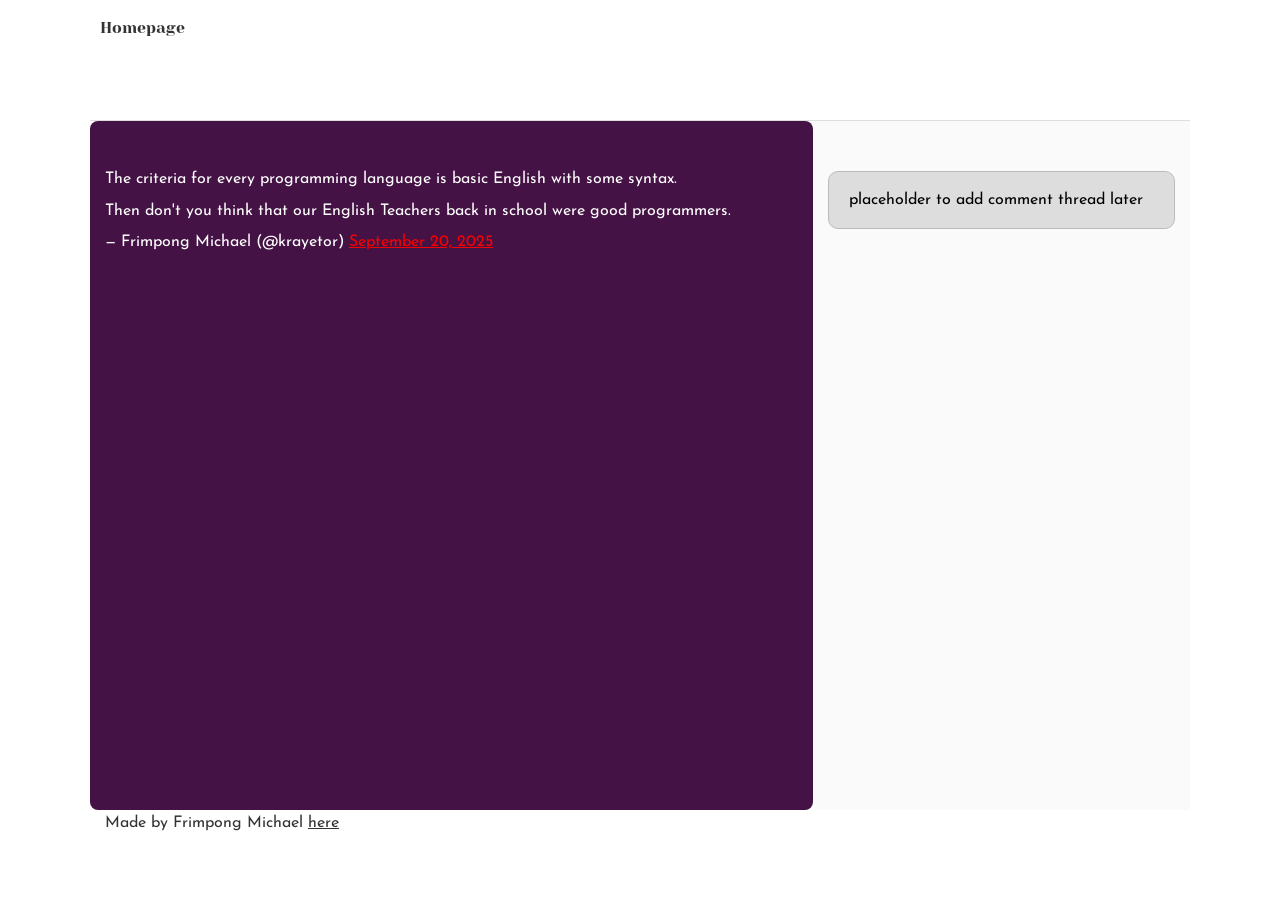
<file: css_basic/tweets.html>
<!DOCTYPE html>
<html lang="en">
<head>
    <meta charset="utf-8">
    <title>Tweets Page</title>
    <link href="base.css" rel="stylesheet">
    <link href="styles.css" rel="stylesheet">
</head>
<body>
    <header>
        <ul>
            <li>
                <p>
                    <a href="index.html">Homepage</a>
                </p>
            </li>  
        </ul>
    </header>

    <main>
        <article>
            <blockquote class="twitter-tweet"><p lang="en" dir="ltr">The criteria for every programming language is basic English with some syntax. <br><br>Then don&#39;t you think that our English Teachers back in school were good programmers.</p>&mdash; Frimpong Michael (@krayetor) <a href="https://twitter.com/krayetor/status/1969349706988826825?ref_src=twsrc%5Etfw">September 20, 2025</a></blockquote> <script async src="https://platform.twitter.com/widgets.js" charset="utf-8"></script>
        </article>

        <aside>
            <p>placeholder to add comment thread later</p>
        </aside>
    </main>
        
    <footer>
        <p> Made by Frimpong Michael <a href="https://x.com/krayetor" target="_blank"> here</a></p>
    </footer>
</body>
</html>
</file>
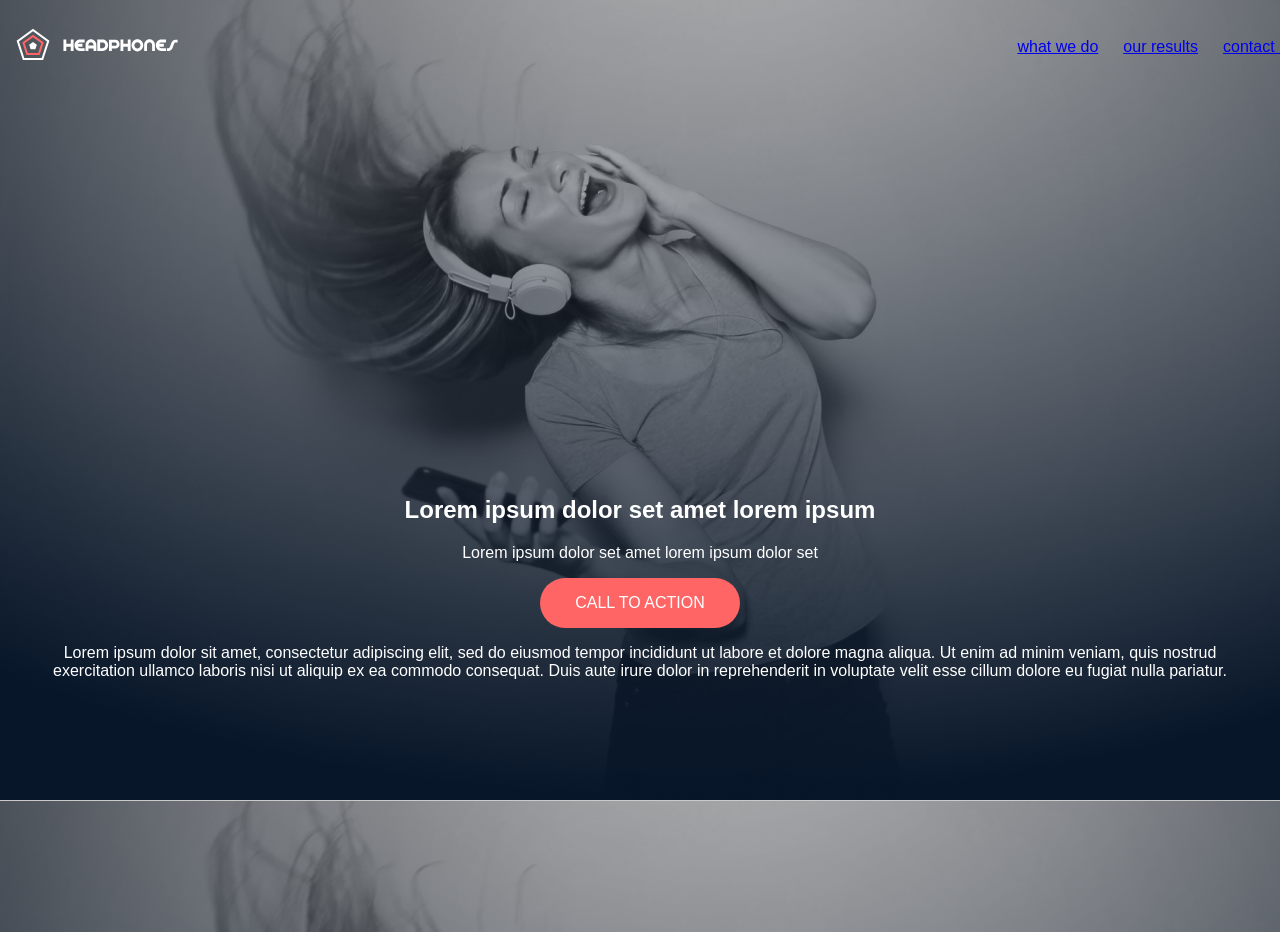
<file: headphones/0-index.html>
<!DOCTYPE html>
<html lang="en">
    <head>
        <title>Heaphone Responsive Hero Section</title>
        <meta charset="utf-8">
        <meta name="viewport" content="width=device-width, initial-scale=1.0">
        <link rel="stylesheet" href="0-styles.css">
    </head>
    <body>
        <header>
            <nav class="navbar">
               <div class="logo">
                    <a href="0-index.html">
                        <img src="media/logo.svg" alt="Company logo">
                    </a>
               </div>

               <input type="checkbox" id="menu-toggle">
               <label for="menu-toggle" class="hamburger">
                    <span></span>
                    <span></span>
                    <span></span>
               </label>

               <ul class="nav-links">
                    <a href="#">what we do</a>
                    <a href="#">our results</a>
                    <a href="#">contact us</a>
               </ul>
            </nav>
        </header>

        <main class="content">
            <section class="hero">
                <div>
                    <h1>Lorem ipsum dolor set amet lorem ipsum</h1>
                    <p>Lorem ipsum dolor set amet lorem ipsum dolor set</p>

                    <button type="button" class="cta-btn">CALL TO ACTION</button>
                    <p>
                        Lorem ipsum dolor sit amet, consectetur adipiscing
                       elit, sed do eiusmod tempor incididunt ut labore et
                        dolore magna aliqua. Ut enim ad minim veniam, quis
                        nostrud exercitation ullamco laboris nisi ut aliquip
                        ex ea commodo consequat. Duis aute irure dolor in
                        reprehenderit in voluptate velit esse cillum dolore
                        eu fugiat nulla pariatur.
                    </p>
                </div>
            </section>
        </main>
    </body>
</html>
</file>
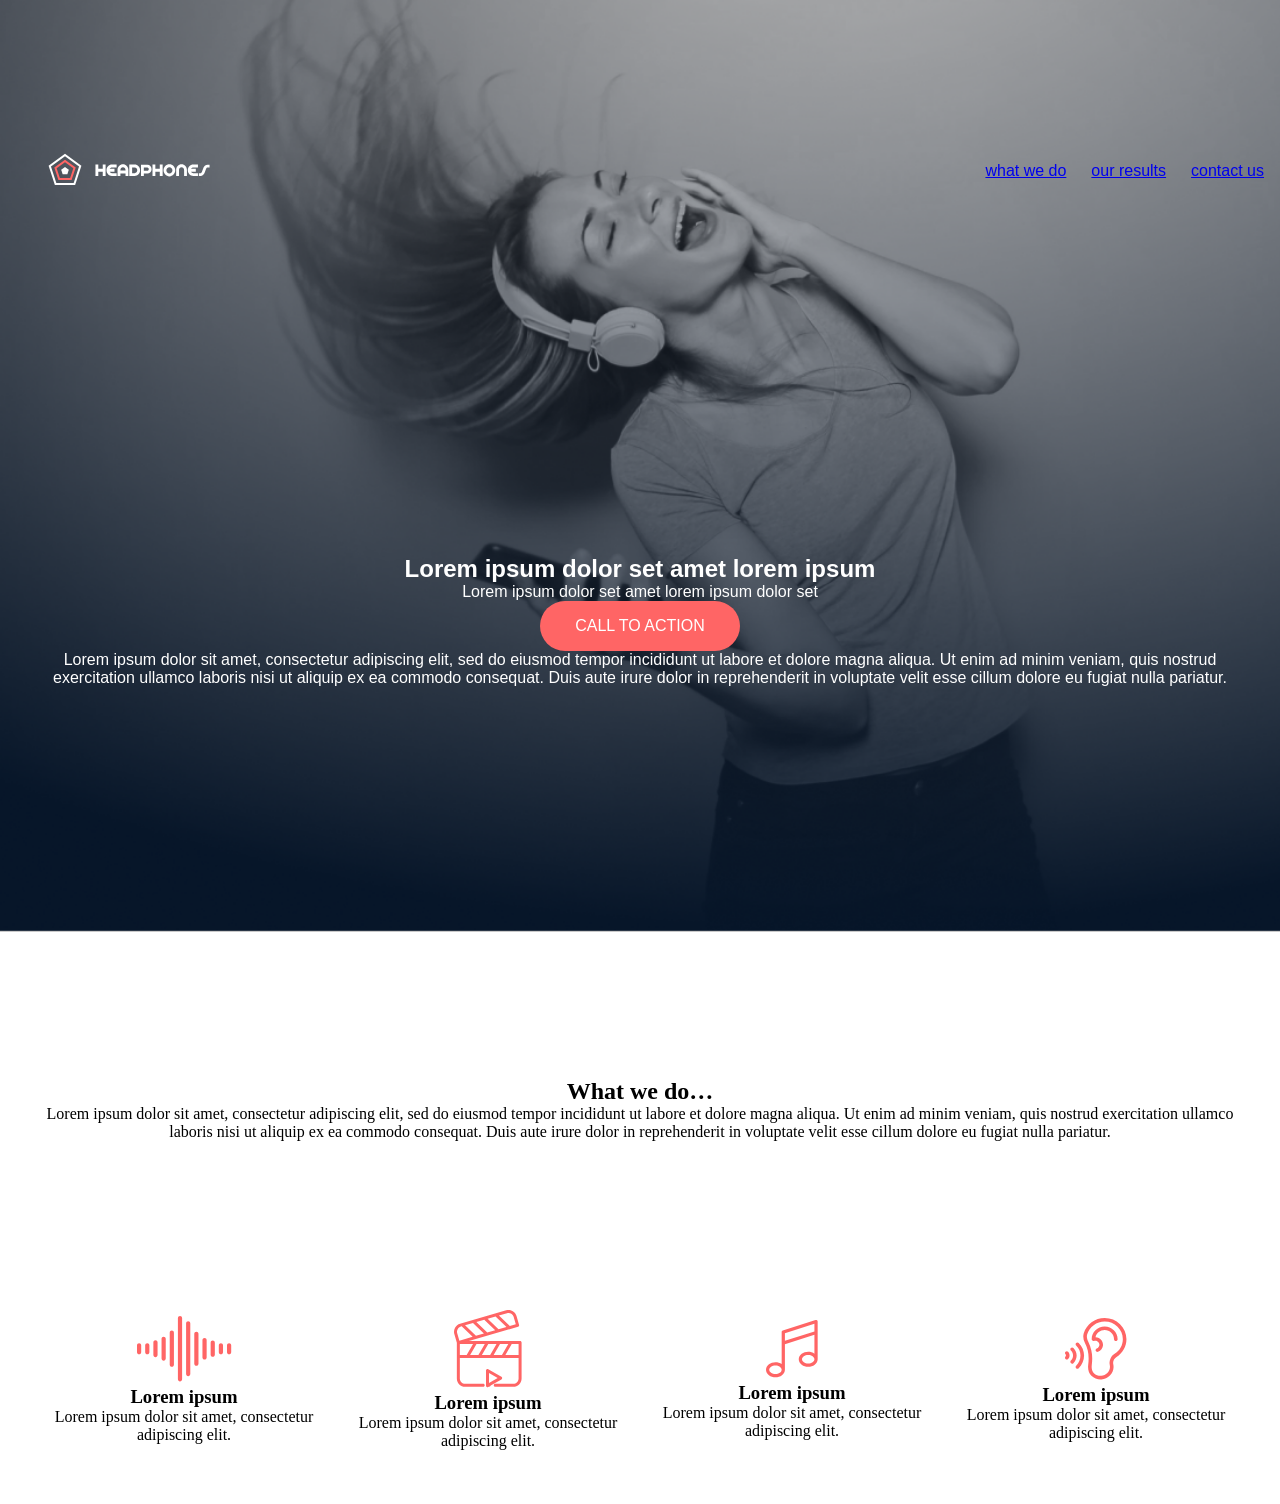
<file: headphones/1-index.html>
<!DOCTYPE html>
<html lang="en">
    <head>
        <title>Heaphone Responsive Hero Section</title>
        <meta charset="utf-8">
        <meta name="viewport" content="width=device-width, initial-scale=1.0">
        <link rel="stylesheet" href="1-styles.css">
    </head>
    <body>
        <header>
            <nav class="navbar">
               <div class="logo">
                    <a href="#">
                        <img src="media/logo.svg" alt="Company logo">
                    </a>
               </div>

               <input type="checkbox" id="menu-toggle">
               <label for="menu-toggle" class="hamburger">
                    <span></span>
                    <span></span>
                    <span></span>
               </label>

               <ul class="nav-links">
                    <a href="#">what we do</a>
                    <a href="#">our results</a>
                    <a href="#">contact us</a>
               </ul>
            </nav>

            <section class="hero">
                <div class="content">
                    <h1>Lorem ipsum dolor set amet lorem ipsum</h1>
                    <p>Lorem ipsum dolor set amet lorem ipsum dolor set</p>

                    <button type="button" class="cta-btn">CALL TO ACTION</button>
                    <p>
                        Lorem ipsum dolor sit amet, consectetur adipiscing
                       elit, sed do eiusmod tempor incididunt ut labore et
                        dolore magna aliqua. Ut enim ad minim veniam, quis
                        nostrud exercitation ullamco laboris nisi ut aliquip
                        ex ea commodo consequat. Duis aute irure dolor in
                        reprehenderit in voluptate velit esse cillum dolore
                        eu fugiat nulla pariatur.
                    </p>
                </div>
            </section>
        </header>

        <main>

            <section class="our-results">
                <div class="content">
                    <h2>What we do…</h2>
                    <p>
                        Lorem ipsum dolor sit amet, consectetur adipiscing
                        elit, sed do eiusmod tempor incididunt ut labore et
                        dolore magna aliqua. Ut enim ad minim veniam, quis
                        nostrud exercitation ullamco laboris nisi ut aliquip
                        ex ea commodo consequat. Duis aute irure dolor in
                        reprehenderit in voluptate velit esse cillum dolore
                        eu fugiat nulla pariatur.
                    </p>
                </div>

                <!-- block for the icons -->
                <div class="we-do">

                    <div class="cards">
                        <img src="media/sound-frequency.svg" alt="sound-frequency">
                        <h3>Lorem ipsum</h3>
                        <p>
                            Lorem ipsum dolor sit amet,
                            consectetur adipiscing elit.
                        </p>
                    </div>

                    <div class="cards">
                        <img src="media/video.svg" alt="video icon">
                        <h3>Lorem ipsum</h3>
                        <p>
                            Lorem ipsum dolor sit amet,
                            consectetur adipiscing elit.
                        </p>
                    </div>

                    <div class="cards">
                        <img src="media/music.svg" alt="music icon">
                        <h3>Lorem ipsum</h3>
                        <p>
                            Lorem ipsum dolor sit amet,
                            consectetur adipiscing elit.
                        </p>
                    </div>

                    <div class="cards">
                        <img src="media/hearing.svg" alt="ear icon">
                        <h3>Lorem ipsum</h3>
                        <p>
                            Lorem ipsum dolor sit amet,
                            consectetur adipiscing elit.
                        </p>
                    </div>

                </div>
            </section>
        </main>
    </body>
</html>
</file>
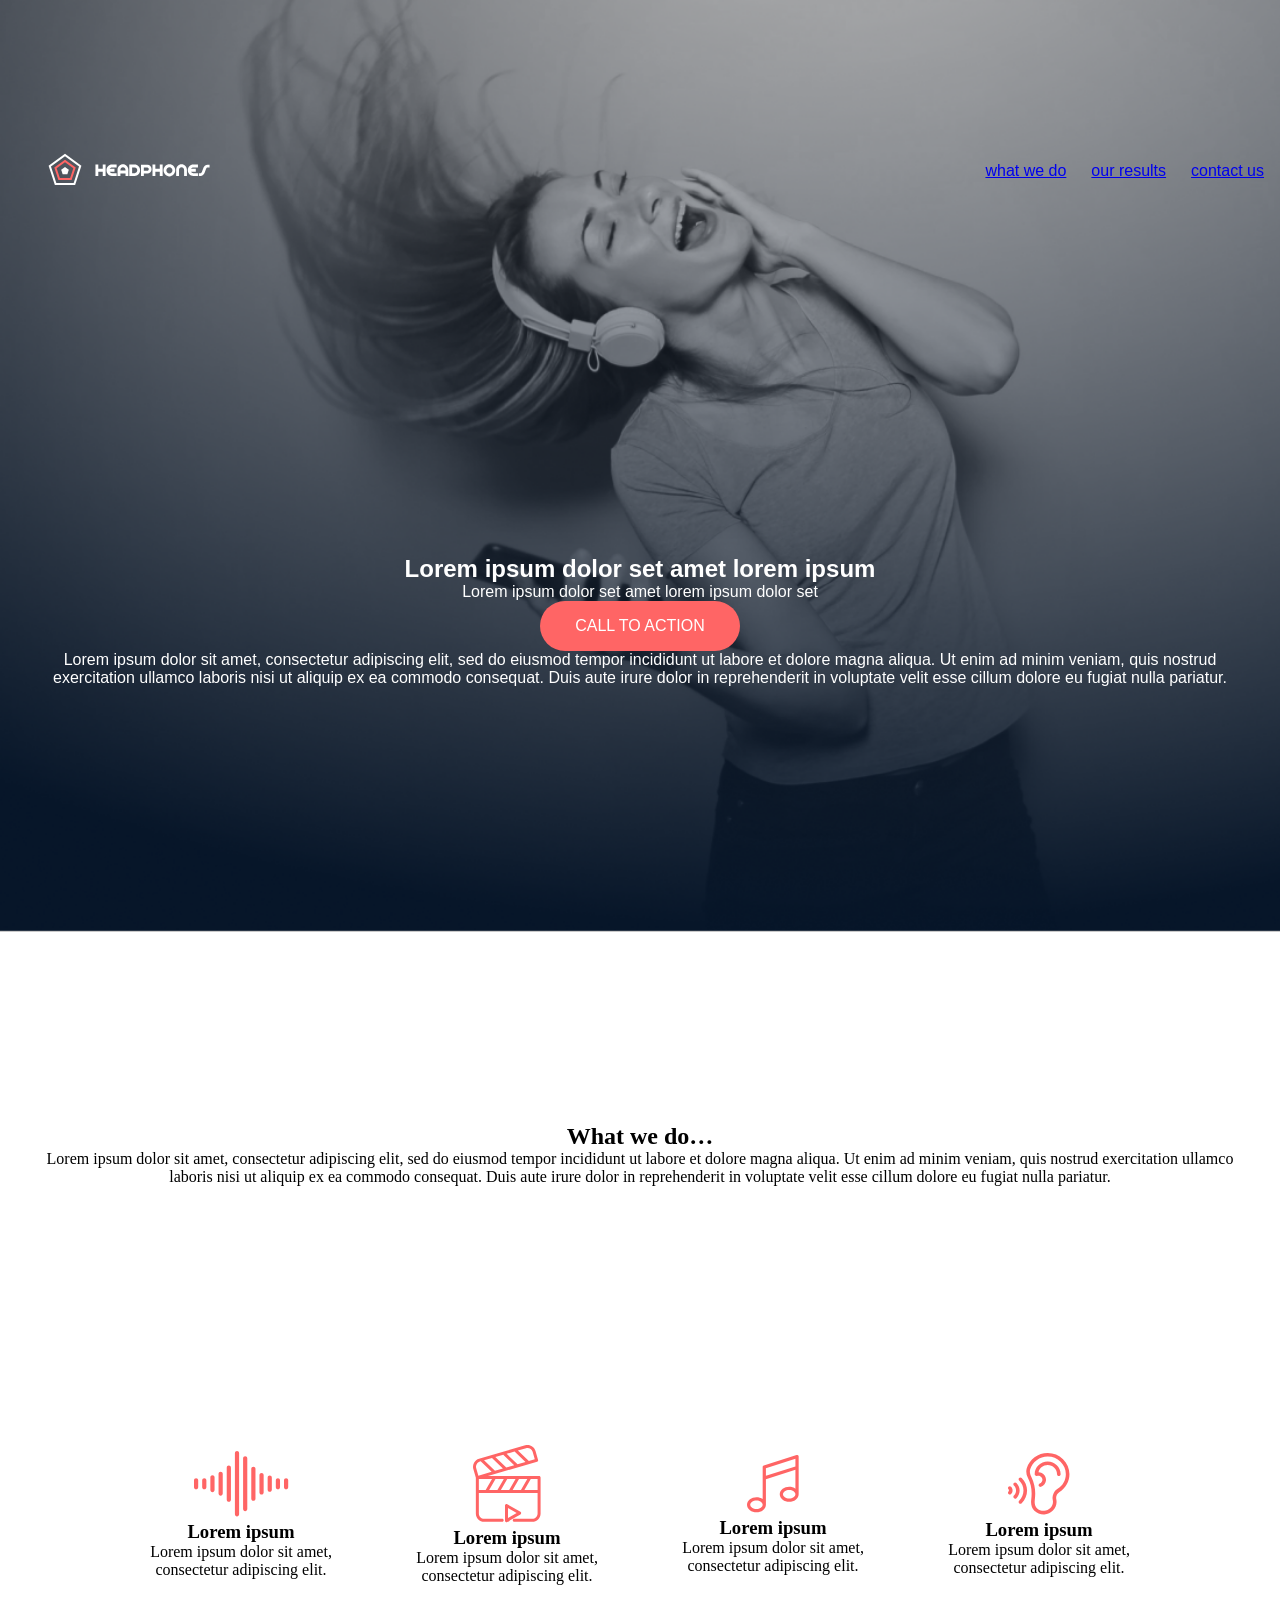
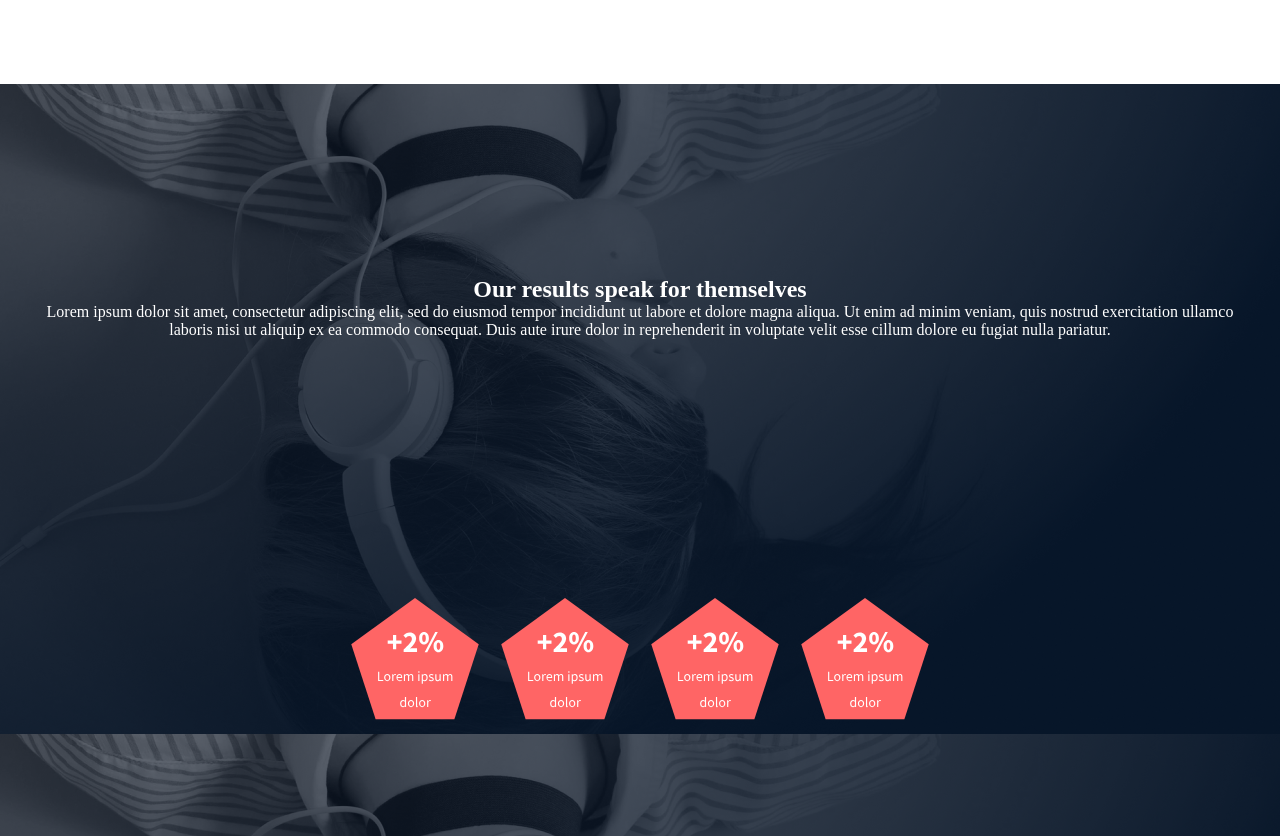
<file: headphones/2-index.html>
<!DOCTYPE html>
<html lang="en">
    <head>
        <title>Heaphone Responsive Hero Section</title>
        <meta charset="utf-8">
        <meta name="viewport" content="width=device-width, initial-scale=1.0">
        <link rel="stylesheet" href="2-styles.css">
    </head>
    <body>
        <header>
            <nav class="navbar">
               <div class="logo">
                    <a href="#">
                        <img src="media/logo.svg" alt="Company logo">
                    </a>
               </div>

               <input type="checkbox" id="menu-toggle">
               <label for="menu-toggle" class="hamburger">
                    <span></span>
                    <span></span>
                    <span></span>
               </label>

               <ul class="nav-links">
                    <a href="#">what we do</a>
                    <a href="#">our results</a>
                    <a href="#">contact us</a>
               </ul>
            </nav>

            <section class="hero">
                <div class="content">
                    <h1>Lorem ipsum dolor set amet lorem ipsum</h1>
                    <p>Lorem ipsum dolor set amet lorem ipsum dolor set</p>

                    <button type="button" class="cta-btn">CALL TO ACTION</button>
                    <p>
                        Lorem ipsum dolor sit amet, consectetur adipiscing
                       elit, sed do eiusmod tempor incididunt ut labore et
                        dolore magna aliqua. Ut enim ad minim veniam, quis
                        nostrud exercitation ullamco laboris nisi ut aliquip
                        ex ea commodo consequat. Duis aute irure dolor in
                        reprehenderit in voluptate velit esse cillum dolore
                        eu fugiat nulla pariatur.
                    </p>
                </div>
            </section>
        </header>

        <main>

            <section class="what-we-do">
                <div class="content">
                    <h2>What we do…</h2>
                    <p>
                        Lorem ipsum dolor sit amet, consectetur adipiscing
                        elit, sed do eiusmod tempor incididunt ut labore et
                        dolore magna aliqua. Ut enim ad minim veniam, quis
                        nostrud exercitation ullamco laboris nisi ut aliquip
                        ex ea commodo consequat. Duis aute irure dolor in
                        reprehenderit in voluptate velit esse cillum dolore
                        eu fugiat nulla pariatur.
                    </p>
                </div>

                <!-- block for the icons -->
                <div class="we-do">

                    <div class="cards">
                        <img src="media/sound-frequency.svg" alt="sound-frequency">
                        <h3>Lorem ipsum</h3>
                        <p>
                            Lorem ipsum dolor sit amet,
                            consectetur adipiscing elit.
                        </p>
                    </div>

                    <div class="cards">
                        <img src="media/video.svg" alt="video icon">
                        <h3>Lorem ipsum</h3>
                        <p>
                            Lorem ipsum dolor sit amet,
                            consectetur adipiscing elit.
                        </p>
                    </div>

                    <div class="cards">
                        <img src="media/music.svg" alt="music icon">
                        <h3>Lorem ipsum</h3>
                        <p>
                            Lorem ipsum dolor sit amet,
                            consectetur adipiscing elit.
                        </p>
                    </div>

                    <div class="cards">
                        <img src="media/hearing.svg" alt="ear icon">
                        <h3>Lorem ipsum</h3>
                        <p>
                            Lorem ipsum dolor sit amet,
                            consectetur adipiscing elit.
                        </p>
                    </div>

                </div>
            </section>

            <section class="our-results">
                <div class="content">
                    <h2>Our results speak for themselves</h2>
                    <p>
                        Lorem ipsum dolor sit amet, consectetur adipiscing elit,
                        sed do eiusmod tempor incididunt ut labore et dolore magna aliqua.
                        Ut enim ad minim veniam, quis nostrud exercitation ullamco laboris
                        nisi ut aliquip ex ea commodo consequat. Duis aute irure dolor in
                        reprehenderit in voluptate velit esse cillum dolore eu fugiat nulla
                        pariatur.
                    </p>
                </div>

                <div class="we-do">
                    <div class="cards">
                        <img src="media/dot_1.svg" alt="hexagon 1">
                    </div>

                    <div class="cards">
                        <img src="media/dot_2.svg" alt="hexagon 2">
                    </div>

                    <div class="cards">
                        <img src="media/dot_3.svg" alt="hexagon 3">
                    </div>

                    <div class="cards">
                        <img src="media/dot_4.svg" alt="hexagon 4">
                    </div>

                </div>                
            </section>
        </main>
    </body>
</html>
</file>
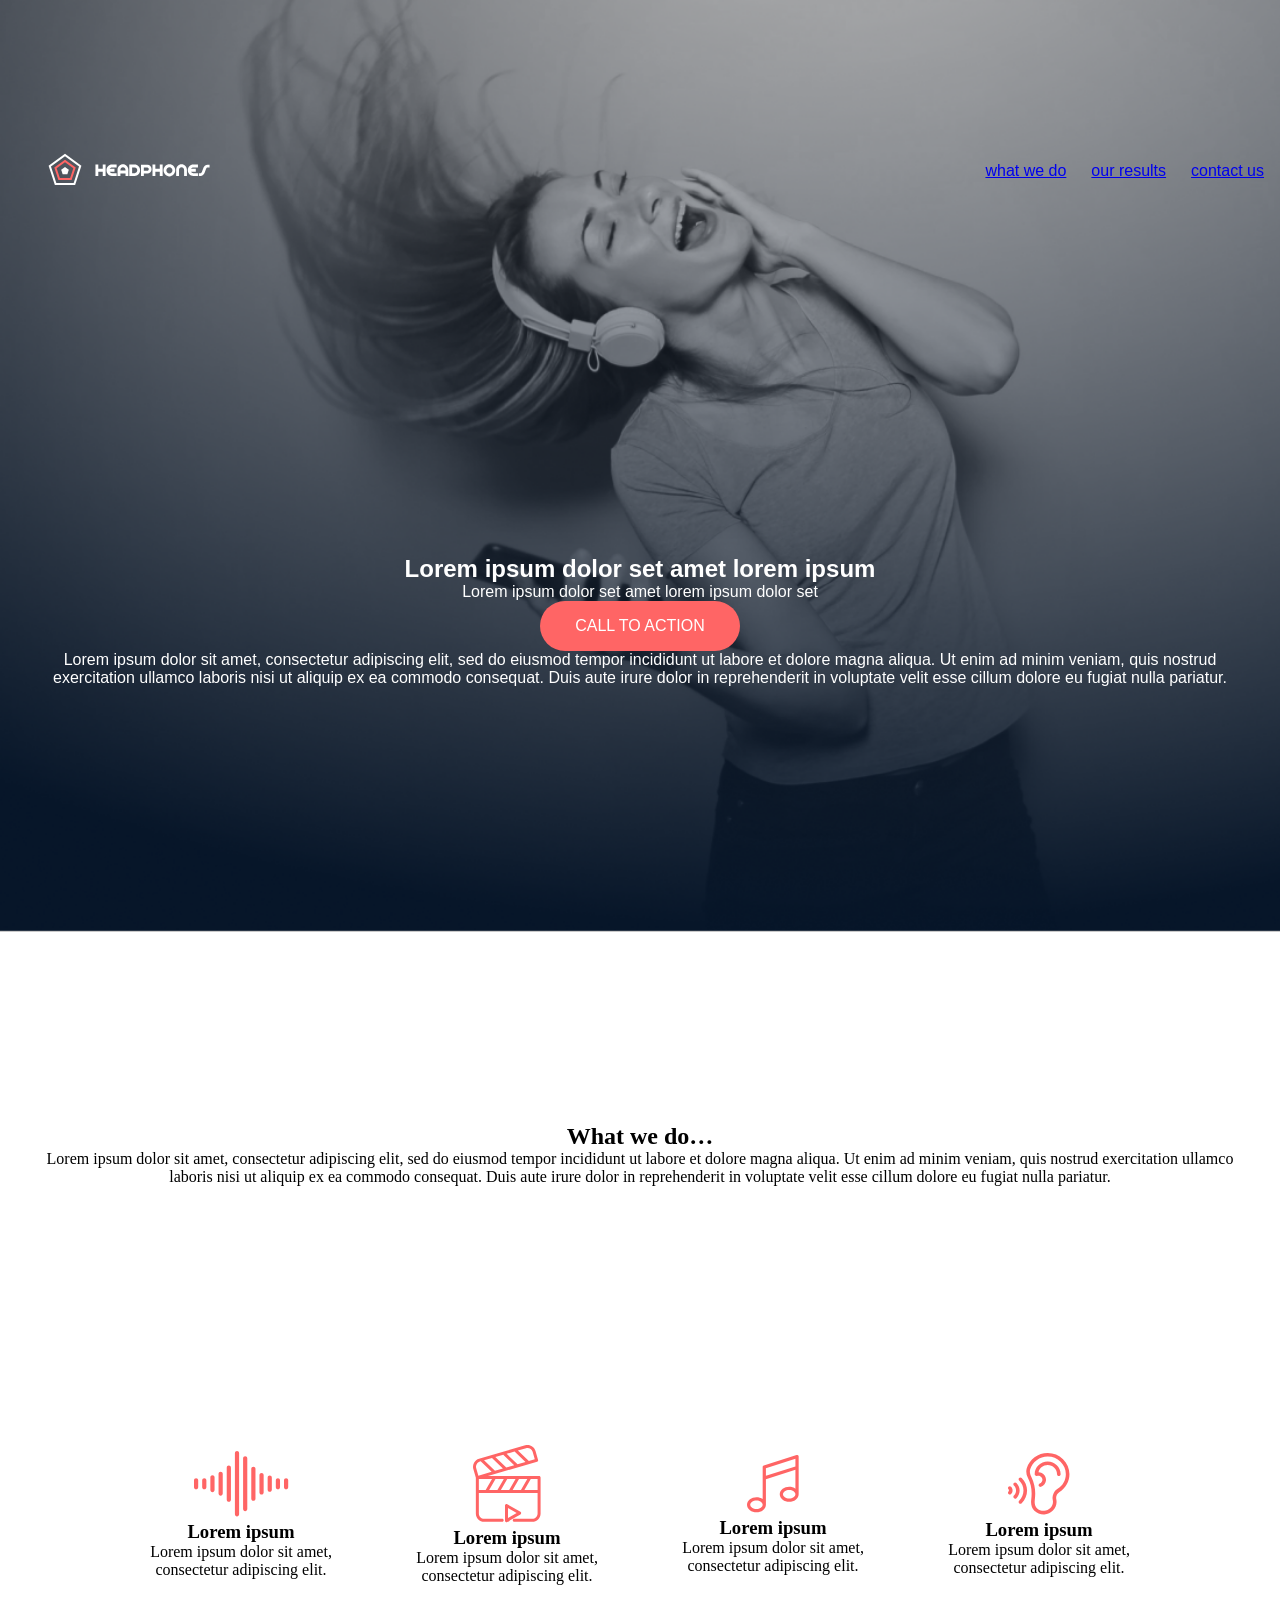
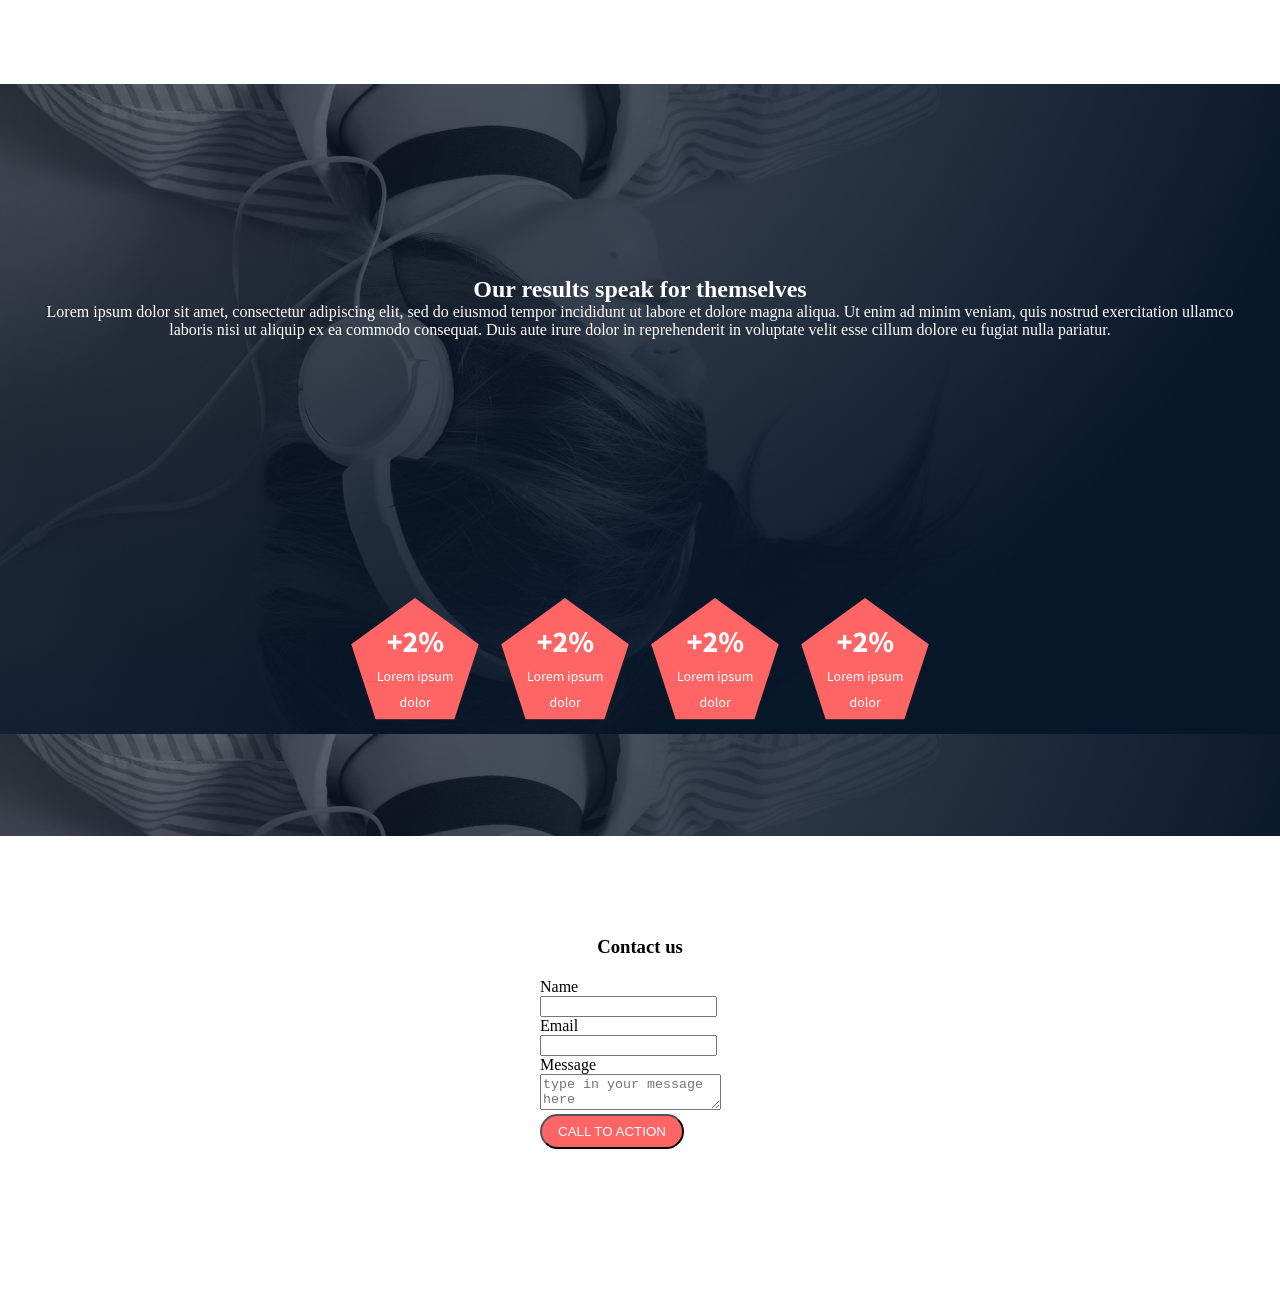
<file: headphones/3-index.html>
<!DOCTYPE html>
<html lang="en">
    <head>
        <title>Heaphone Responsive Hero Section</title>
        <meta charset="utf-8">
        <meta name="viewport" content="width=device-width, initial-scale=1.0">
        <link rel="stylesheet" href="3-styles.css">
    </head>
    <body>
        <header>
            <nav class="navbar">
               <div class="logo">
                    <a href="#">
                        <img src="media/logo.svg" alt="Company logo">
                    </a>
               </div>

               <input type="checkbox" id="menu-toggle">
               <label for="menu-toggle" class="hamburger">
                    <span></span>
                    <span></span>
                    <span></span>
               </label>

               <ul class="nav-links">
                    <a href="#">what we do</a>
                    <a href="#">our results</a>
                    <a href="#">contact us</a>
               </ul>
            </nav>

            <section class="hero">
                <div class="content">
                    <h1>Lorem ipsum dolor set amet lorem ipsum</h1>
                    <p>Lorem ipsum dolor set amet lorem ipsum dolor set</p>

                    <button type="button" class="cta-btn">CALL TO ACTION</button>
                    <p>
                        Lorem ipsum dolor sit amet, consectetur adipiscing
                       elit, sed do eiusmod tempor incididunt ut labore et
                        dolore magna aliqua. Ut enim ad minim veniam, quis
                        nostrud exercitation ullamco laboris nisi ut aliquip
                        ex ea commodo consequat. Duis aute irure dolor in
                        reprehenderit in voluptate velit esse cillum dolore
                        eu fugiat nulla pariatur.
                    </p>
                </div>
            </section>
        </header>

        <main>

            <section class="what-we-do">
                <div class="content">
                    <h2>What we do…</h2>
                    <p>
                        Lorem ipsum dolor sit amet, consectetur adipiscing
                        elit, sed do eiusmod tempor incididunt ut labore et
                        dolore magna aliqua. Ut enim ad minim veniam, quis
                        nostrud exercitation ullamco laboris nisi ut aliquip
                        ex ea commodo consequat. Duis aute irure dolor in
                        reprehenderit in voluptate velit esse cillum dolore
                        eu fugiat nulla pariatur.
                    </p>
                </div>

                <!-- block for the icons -->
                <div class="we-do">

                    <div class="cards">
                        <img src="media/sound-frequency.svg" alt="sound-frequency">
                        <h3>Lorem ipsum</h3>
                        <p>
                            Lorem ipsum dolor sit amet,
                            consectetur adipiscing elit.
                        </p>
                    </div>

                    <div class="cards">
                        <img src="media/video.svg" alt="video icon">
                        <h3>Lorem ipsum</h3>
                        <p>
                            Lorem ipsum dolor sit amet,
                            consectetur adipiscing elit.
                        </p>
                    </div>

                    <div class="cards">
                        <img src="media/music.svg" alt="music icon">
                        <h3>Lorem ipsum</h3>
                        <p>
                            Lorem ipsum dolor sit amet,
                            consectetur adipiscing elit.
                        </p>
                    </div>

                    <div class="cards">
                        <img src="media/hearing.svg" alt="ear icon">
                        <h3>Lorem ipsum</h3>
                        <p>
                            Lorem ipsum dolor sit amet,
                            consectetur adipiscing elit.
                        </p>
                    </div>

                </div>
            </section>

            <section class="our-results">
                <div class="content">
                    <h2>Our results speak for themselves</h2>
                    <p>
                        Lorem ipsum dolor sit amet, consectetur adipiscing elit,
                        sed do eiusmod tempor incididunt ut labore et dolore magna aliqua.
                        Ut enim ad minim veniam, quis nostrud exercitation ullamco laboris
                        nisi ut aliquip ex ea commodo consequat. Duis aute irure dolor in
                        reprehenderit in voluptate velit esse cillum dolore eu fugiat nulla
                        pariatur.
                    </p>
                </div>

                <div class="we-do">
                    <div class="cards">
                        <img src="media/dot_1.svg" alt="hexagon 1">
                    </div>

                    <div class="cards">
                        <img src="media/dot_2.svg" alt="hexagon 2">
                    </div>

                    <div class="cards">
                        <img src="media/dot_3.svg" alt="hexagon 3">
                    </div>

                    <div class="cards">
                        <img src="media/dot_4.svg" alt="hexagon 4">
                    </div>

                </div>                
            </section>

            <section class="contact">

                <div class="content">

                    <h3>Contact us</h3>

                    <form action="contact-us">

                        <div>
                            <label for="name">Name</label>
                            <input type="text" id="name" required>
                        </div>

                        <div>
                            <label for="email">Email</label>
                            <input type="text" id="email">
                        </div>
                        
                        <div>
                            <label for="textarea">Message</label>
                            <textarea name="text" id="textarea" placeholder="type in your message here"></textarea>
                        </div>
                        
                        <button type="submit" class="button">CALL TO ACTION</button>
                    </form>

                </div>

            </section>
        </main>
    </body>
</html>
</file>
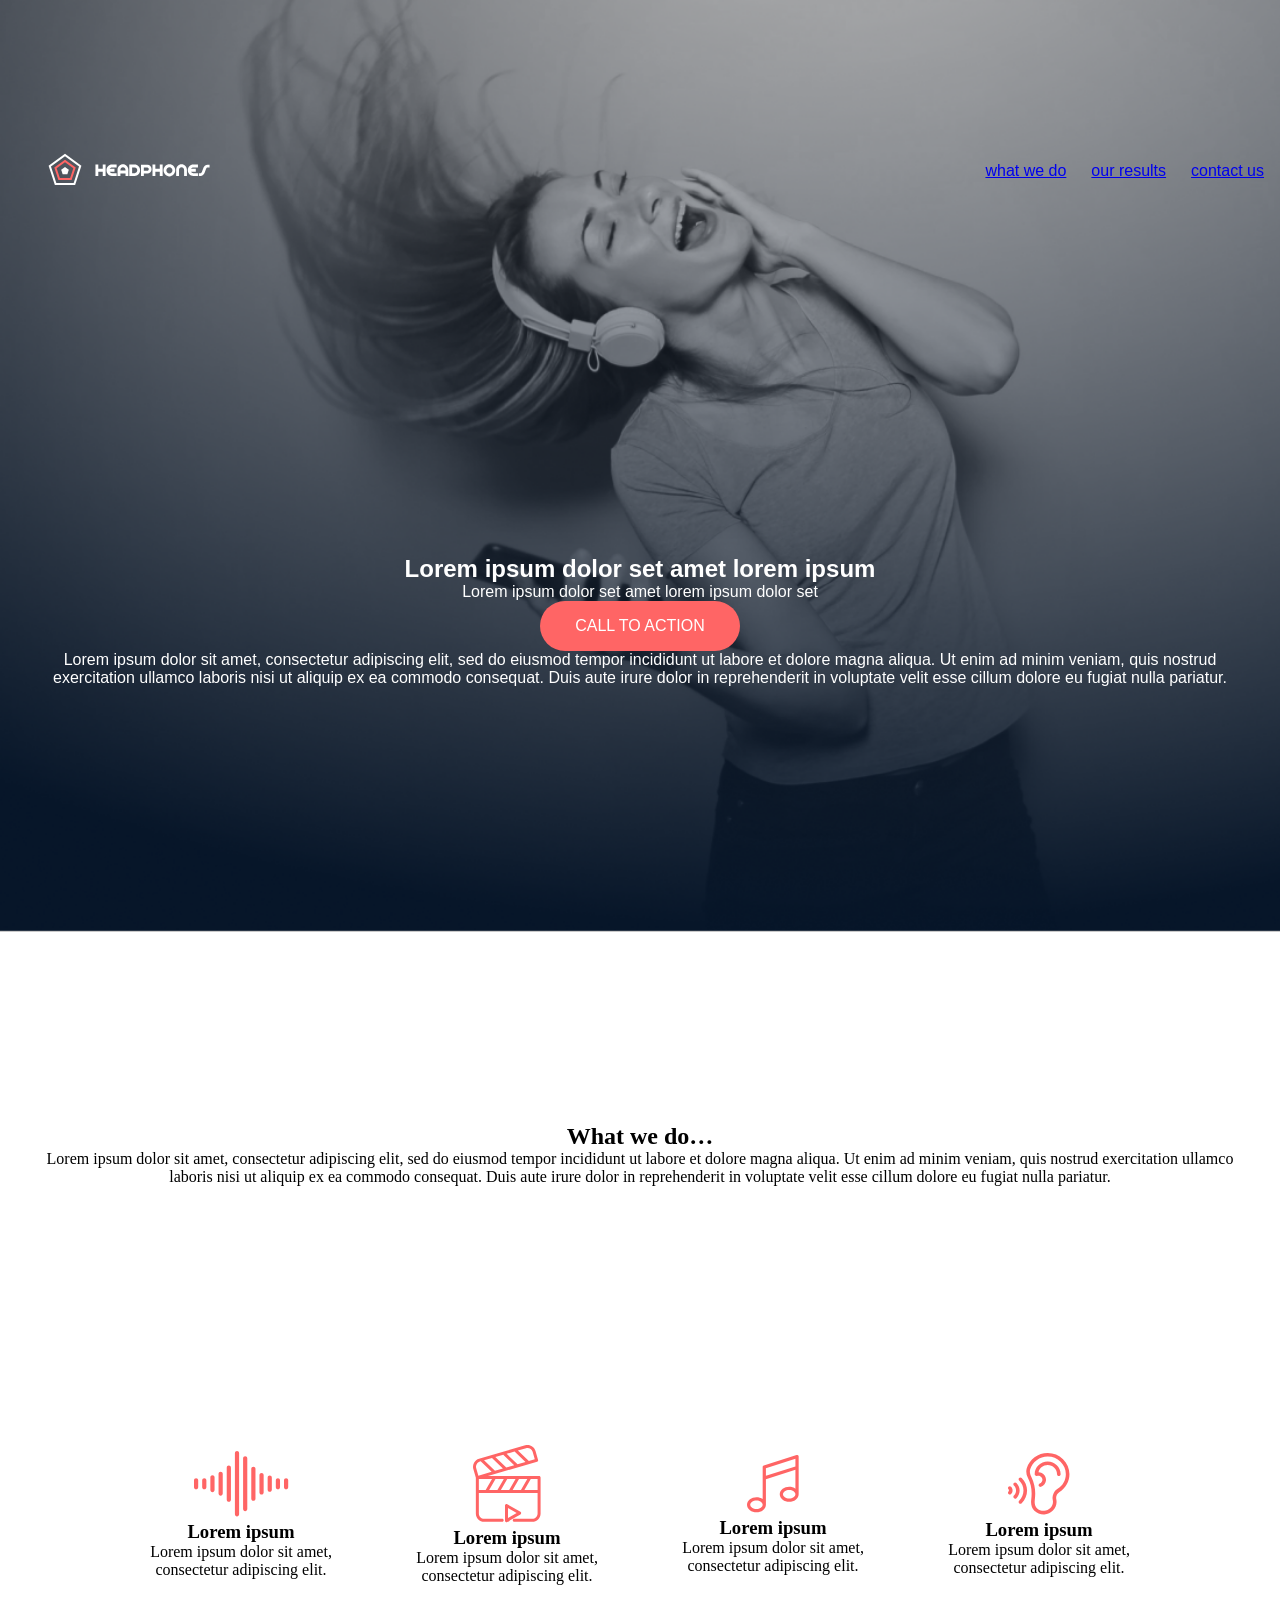
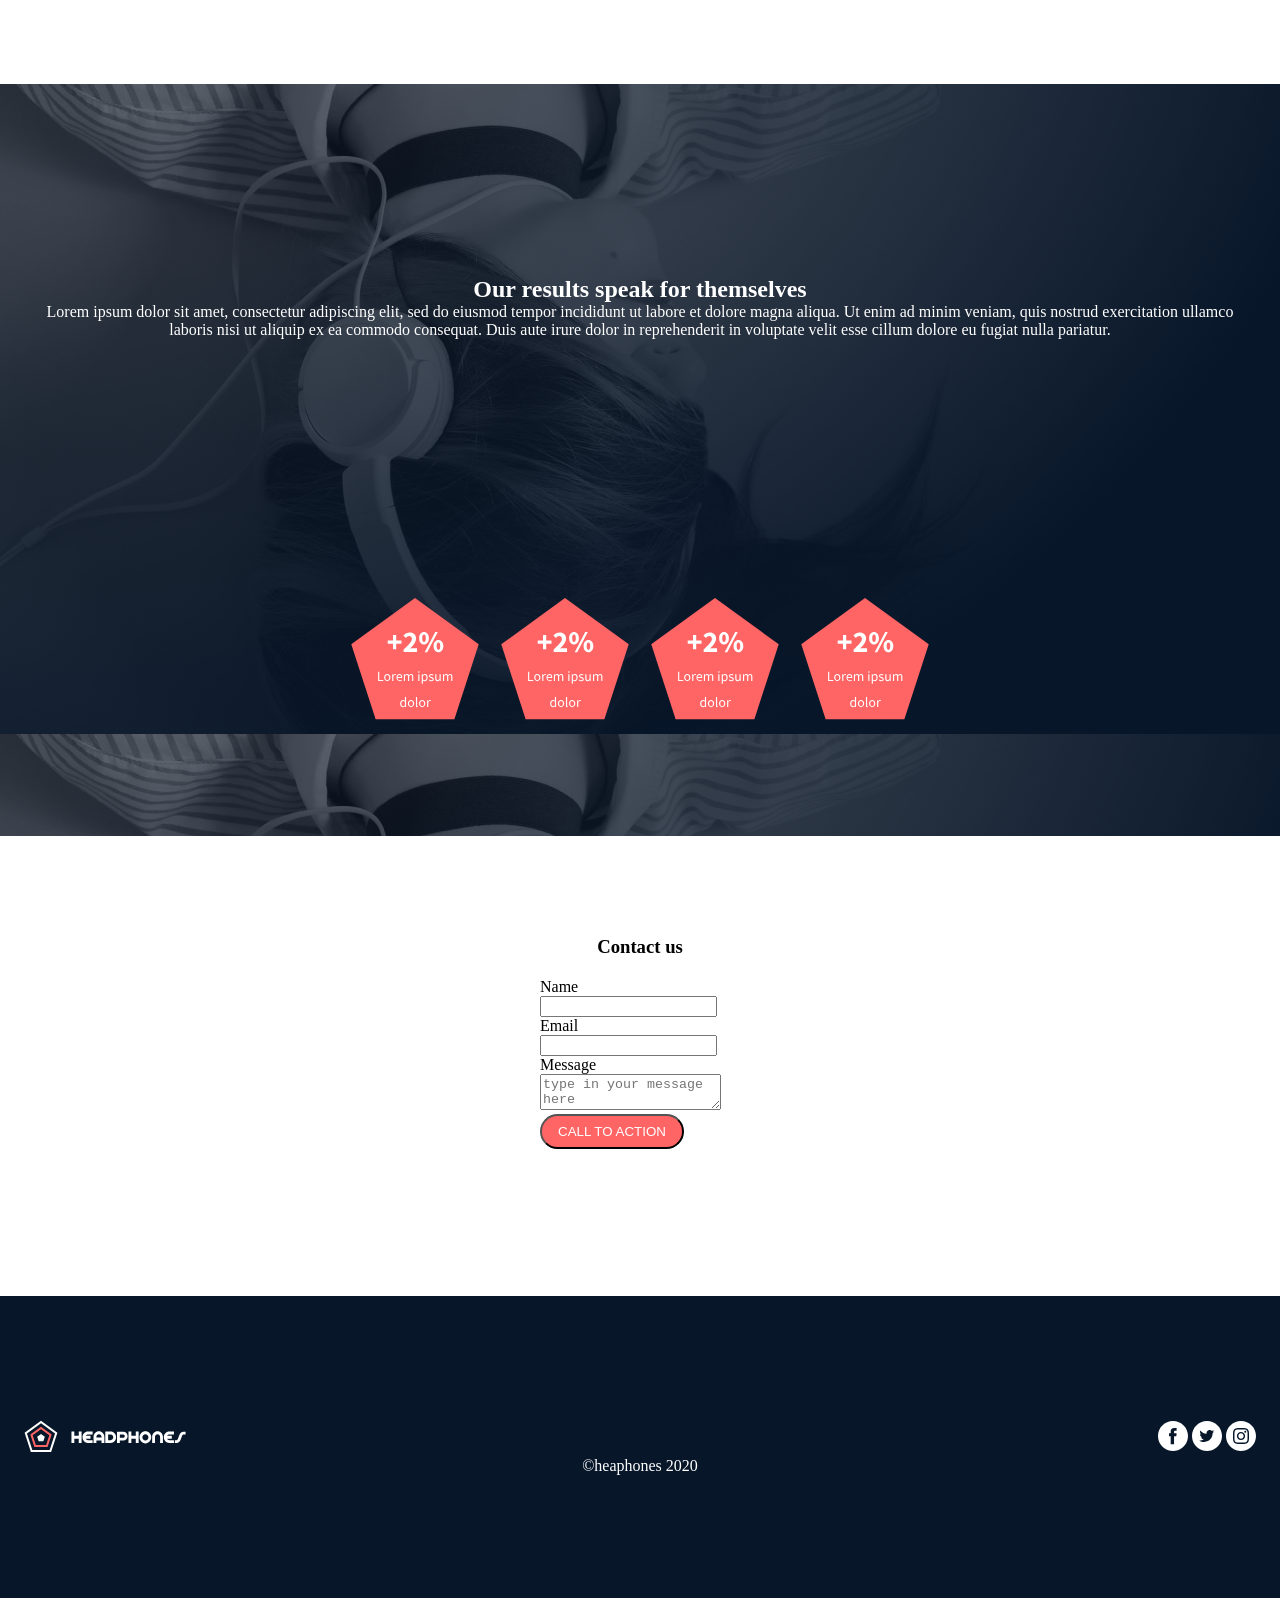
<file: headphones/4-index.html>
<!DOCTYPE html>
<html lang="en">
    <head>
        <title>Heaphone Responsive Hero Section</title>
        <meta charset="utf-8">
        <meta name="viewport" content="width=device-width, initial-scale=1.0">
        <link rel="stylesheet" href="4-styles.css">
    </head>
    <body>
        <header>
            <nav class="navbar">
               <div class="logo">
                    <a href="#">
                        <img src="media/logo.svg" alt="Company logo">
                    </a>
               </div>

               <input type="checkbox" id="menu-toggle">
               <label for="menu-toggle" class="hamburger">
                    <span></span>
                    <span></span>
                    <span></span>
               </label>

               <ul class="nav-links">
                    <a href="#">what we do</a>
                    <a href="#">our results</a>
                    <a href="#">contact us</a>
               </ul>
            </nav>

            <section class="hero">
                <div class="content">
                    <h1>Lorem ipsum dolor set amet lorem ipsum</h1>
                    <p>Lorem ipsum dolor set amet lorem ipsum dolor set</p>

                    <button type="button" class="cta-btn">CALL TO ACTION</button>
                    <p>
                        Lorem ipsum dolor sit amet, consectetur adipiscing
                       elit, sed do eiusmod tempor incididunt ut labore et
                        dolore magna aliqua. Ut enim ad minim veniam, quis
                        nostrud exercitation ullamco laboris nisi ut aliquip
                        ex ea commodo consequat. Duis aute irure dolor in
                        reprehenderit in voluptate velit esse cillum dolore
                        eu fugiat nulla pariatur.
                    </p>
                </div>
            </section>
        </header>

        <main>

            <section class="what-we-do">
                <div class="content">
                    <h2>What we do…</h2>
                    <p>
                        Lorem ipsum dolor sit amet, consectetur adipiscing
                        elit, sed do eiusmod tempor incididunt ut labore et
                        dolore magna aliqua. Ut enim ad minim veniam, quis
                        nostrud exercitation ullamco laboris nisi ut aliquip
                        ex ea commodo consequat. Duis aute irure dolor in
                        reprehenderit in voluptate velit esse cillum dolore
                        eu fugiat nulla pariatur.
                    </p>
                </div>

                <!-- block for the icons -->
                <div class="we-do">

                    <div class="cards">
                        <img src="media/sound-frequency.svg" alt="sound-frequency">
                        <h3>Lorem ipsum</h3>
                        <p>
                            Lorem ipsum dolor sit amet,
                            consectetur adipiscing elit.
                        </p>
                    </div>

                    <div class="cards">
                        <img src="media/video.svg" alt="video icon">
                        <h3>Lorem ipsum</h3>
                        <p>
                            Lorem ipsum dolor sit amet,
                            consectetur adipiscing elit.
                        </p>
                    </div>

                    <div class="cards">
                        <img src="media/music.svg" alt="music icon">
                        <h3>Lorem ipsum</h3>
                        <p>
                            Lorem ipsum dolor sit amet,
                            consectetur adipiscing elit.
                        </p>
                    </div>

                    <div class="cards">
                        <img src="media/hearing.svg" alt="ear icon">
                        <h3>Lorem ipsum</h3>
                        <p>
                            Lorem ipsum dolor sit amet,
                            consectetur adipiscing elit.
                        </p>
                    </div>

                </div>
            </section>

            <section class="our-results">
                <div class="content">
                    <h2>Our results speak for themselves</h2>
                    <p>
                        Lorem ipsum dolor sit amet, consectetur adipiscing elit,
                        sed do eiusmod tempor incididunt ut labore et dolore magna aliqua.
                        Ut enim ad minim veniam, quis nostrud exercitation ullamco laboris
                        nisi ut aliquip ex ea commodo consequat. Duis aute irure dolor in
                        reprehenderit in voluptate velit esse cillum dolore eu fugiat nulla
                        pariatur.
                    </p>
                </div>

                <div class="we-do">
                    <div class="cards">
                        <img src="media/dot_1.svg" alt="hexagon 1">
                    </div>

                    <div class="cards">
                        <img src="media/dot_2.svg" alt="hexagon 2">
                    </div>

                    <div class="cards">
                        <img src="media/dot_3.svg" alt="hexagon 3">
                    </div>

                    <div class="cards">
                        <img src="media/dot_4.svg" alt="hexagon 4">
                    </div>

                </div>                
            </section>

            <section class="contact">

                <div class="content">

                    <h3>Contact us</h3>

                    <form action="contact-us">

                        <div>
                            <label for="name">Name</label>
                            <input type="text" id="name" required>
                        </div>

                        <div>
                            <label for="email">Email</label>
                            <input type="text" id="email">
                        </div>
                        
                        <div>
                            <label for="textarea">Message</label>
                            <textarea name="text" id="textarea" placeholder="type in your message here"></textarea>
                        </div>
                        
                        <button type="submit" class="button">CALL TO ACTION</button>
                    </form>

                </div>

            </section>
        </main>

        <footer>
            <nav>
               <div class="footer">
                    <a href="#">
                        <img src="media/logo.svg" alt="Company logo">
                    </a>

                    <div>
                        <a>
                            <img src="media/Facebook.svg" alt="Facebook logo">
                        </a>

                        <a>
                            <img src="media/Twitter.svg" alt="X(Formely Twitter) logo">
                        </a>

                        <a>
                            <img src="media/Instagram_White.svg" alt="Instagram logo">
                        </a>
                    </div>
               </div>

               <p class="white">&copy;heaphones 2020</p>

            </nav>
        </footer>
    </body>
</html>
</file>
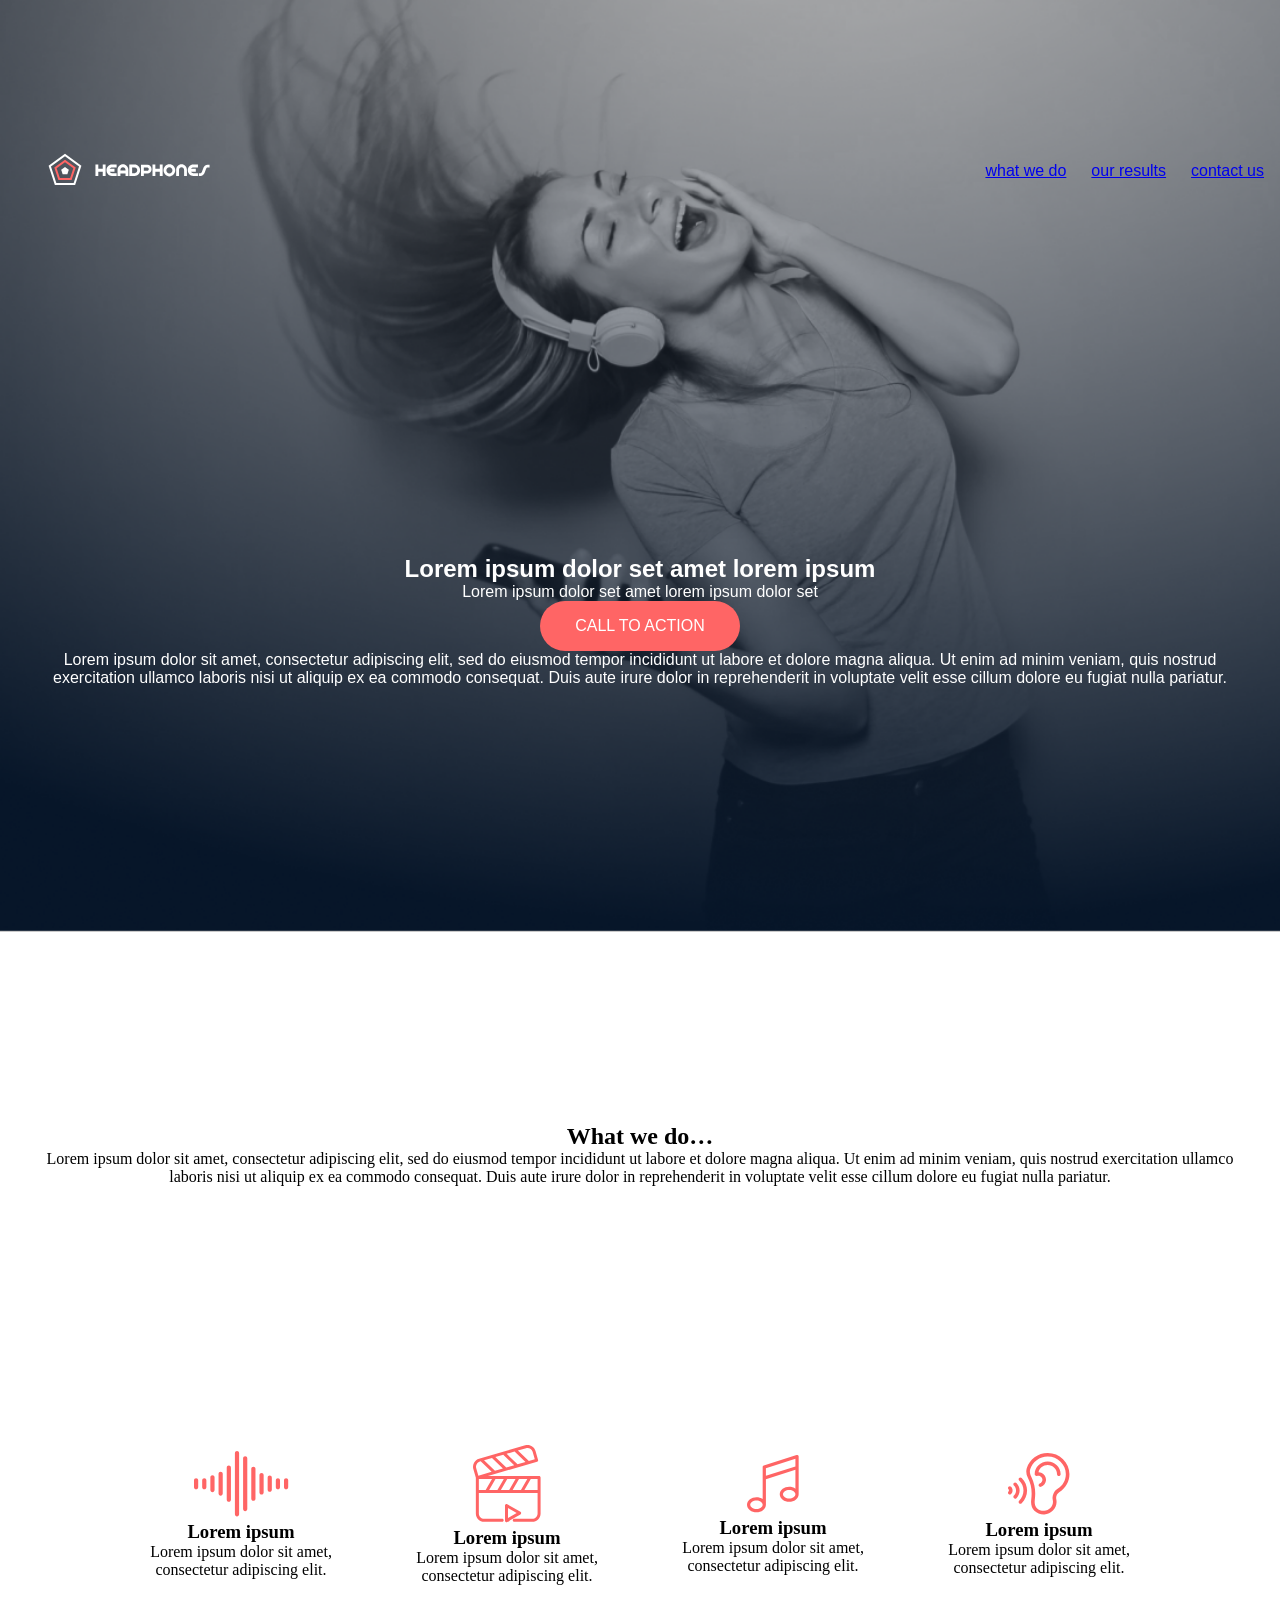
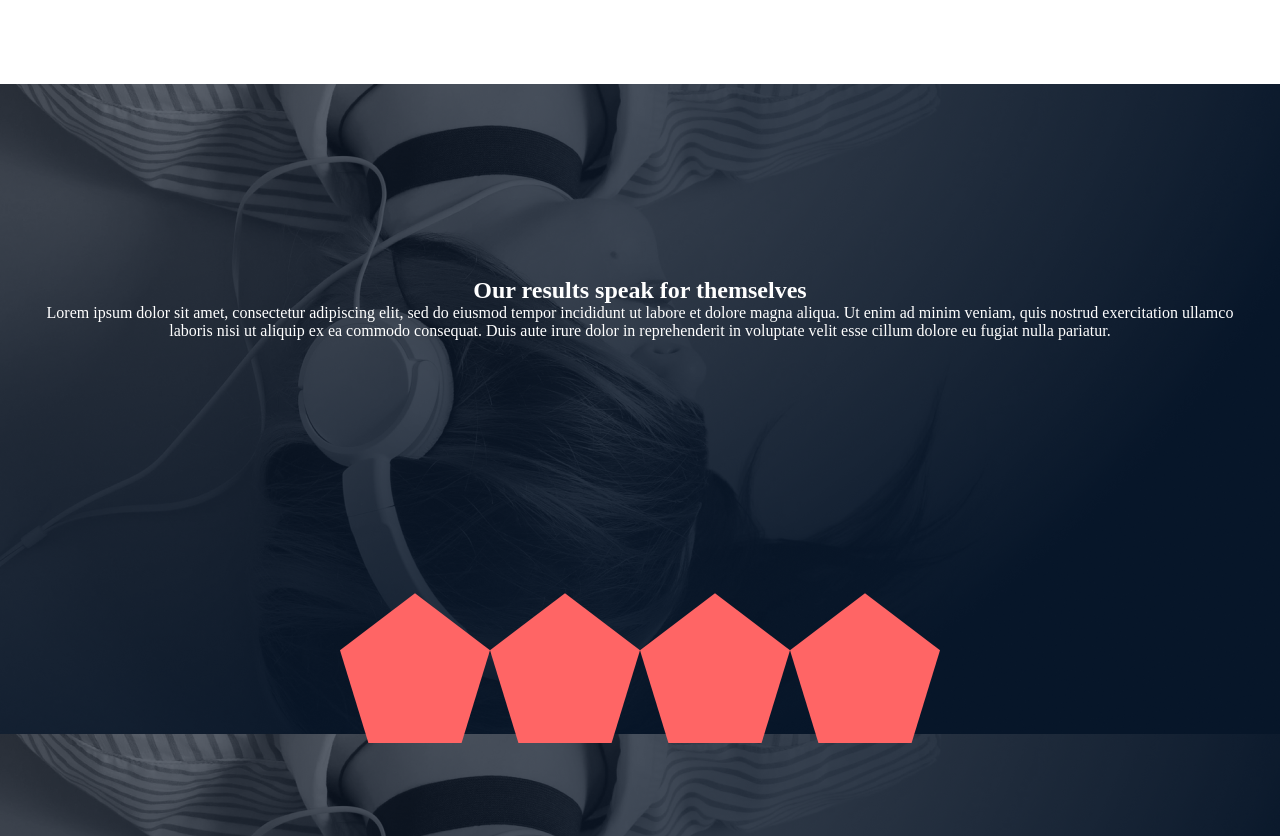
<file: headphones/6-index.html>
<!DOCTYPE html>
<html lang="en">
    <head>
        <title>Heaphone Responsive Hero Section</title>
        <meta charset="utf-8">
        <meta name="viewport" content="width=device-width, initial-scale=1.0">
        <link rel="stylesheet" href="6-styles.css">
    </head>
    <body>
        <header>
            <nav class="navbar">
               <div class="logo">
                    <a href="#">
                        <img src="media/logo.svg" alt="Company logo">
                    </a>
               </div>

               <input type="checkbox" id="menu-toggle">
               <label for="menu-toggle" class="hamburger">
                    <span></span>
                    <span></span>
                    <span></span>
               </label>

               <ul class="nav-links">
                    <a href="#">what we do</a>
                    <a href="#">our results</a>
                    <a href="#">contact us</a>
               </ul>
            </nav>

            <section class="hero">
                <div class="content">
                    <h1>Lorem ipsum dolor set amet lorem ipsum</h1>
                    <p>Lorem ipsum dolor set amet lorem ipsum dolor set</p>

                    <button type="button" class="cta-btn">CALL TO ACTION</button>
                    <p>
                        Lorem ipsum dolor sit amet, consectetur adipiscing
                       elit, sed do eiusmod tempor incididunt ut labore et
                        dolore magna aliqua. Ut enim ad minim veniam, quis
                        nostrud exercitation ullamco laboris nisi ut aliquip
                        ex ea commodo consequat. Duis aute irure dolor in
                        reprehenderit in voluptate velit esse cillum dolore
                        eu fugiat nulla pariatur.
                    </p>
                </div>
            </section>
        </header>

        <main>

            <section class="what-we-do">
                <div class="content">
                    <h2>What we do…</h2>
                    <p>
                        Lorem ipsum dolor sit amet, consectetur adipiscing
                        elit, sed do eiusmod tempor incididunt ut labore et
                        dolore magna aliqua. Ut enim ad minim veniam, quis
                        nostrud exercitation ullamco laboris nisi ut aliquip
                        ex ea commodo consequat. Duis aute irure dolor in
                        reprehenderit in voluptate velit esse cillum dolore
                        eu fugiat nulla pariatur.
                    </p>
                </div>

                <!-- block for the icons -->
                <div class="we-do">

                    <div class="cards">
                        <img src="media/sound-frequency.svg" alt="sound-frequency">
                        <h3>Lorem ipsum</h3>
                        <p>
                            Lorem ipsum dolor sit amet,
                            consectetur adipiscing elit.
                        </p>
                    </div>

                    <div class="cards">
                        <img src="media/video.svg" alt="video icon">
                        <h3>Lorem ipsum</h3>
                        <p>
                            Lorem ipsum dolor sit amet,
                            consectetur adipiscing elit.
                        </p>
                    </div>

                    <div class="cards">
                        <img src="media/music.svg" alt="music icon">
                        <h3>Lorem ipsum</h3>
                        <p>
                            Lorem ipsum dolor sit amet,
                            consectetur adipiscing elit.
                        </p>
                    </div>

                    <div class="cards">
                        <img src="media/hearing.svg" alt="ear icon">
                        <h3>Lorem ipsum</h3>
                        <p>
                            Lorem ipsum dolor sit amet,
                            consectetur adipiscing elit.
                        </p>
                    </div>

                </div>
            </section>

            <section class="our-results">
                <div class="content">
                    <h2>Our results speak for themselves</h2>
                    <p>
                        Lorem ipsum dolor sit amet, consectetur adipiscing elit,
                        sed do eiusmod tempor incididunt ut labore et dolore magna aliqua.
                        Ut enim ad minim veniam, quis nostrud exercitation ullamco laboris
                        nisi ut aliquip ex ea commodo consequat. Duis aute irure dolor in
                        reprehenderit in voluptate velit esse cillum dolore eu fugiat nulla
                        pariatur.
                    </p>
                </div>

                <div class="we-do">
                    <div class="pentagon"></div>
                    <div class="pentagon"></div>
                    <div class="pentagon"></div>
                    <div class="pentagon"></div>
                </div>
                
            </section>
        </main>
    </body>
</html>
</file>
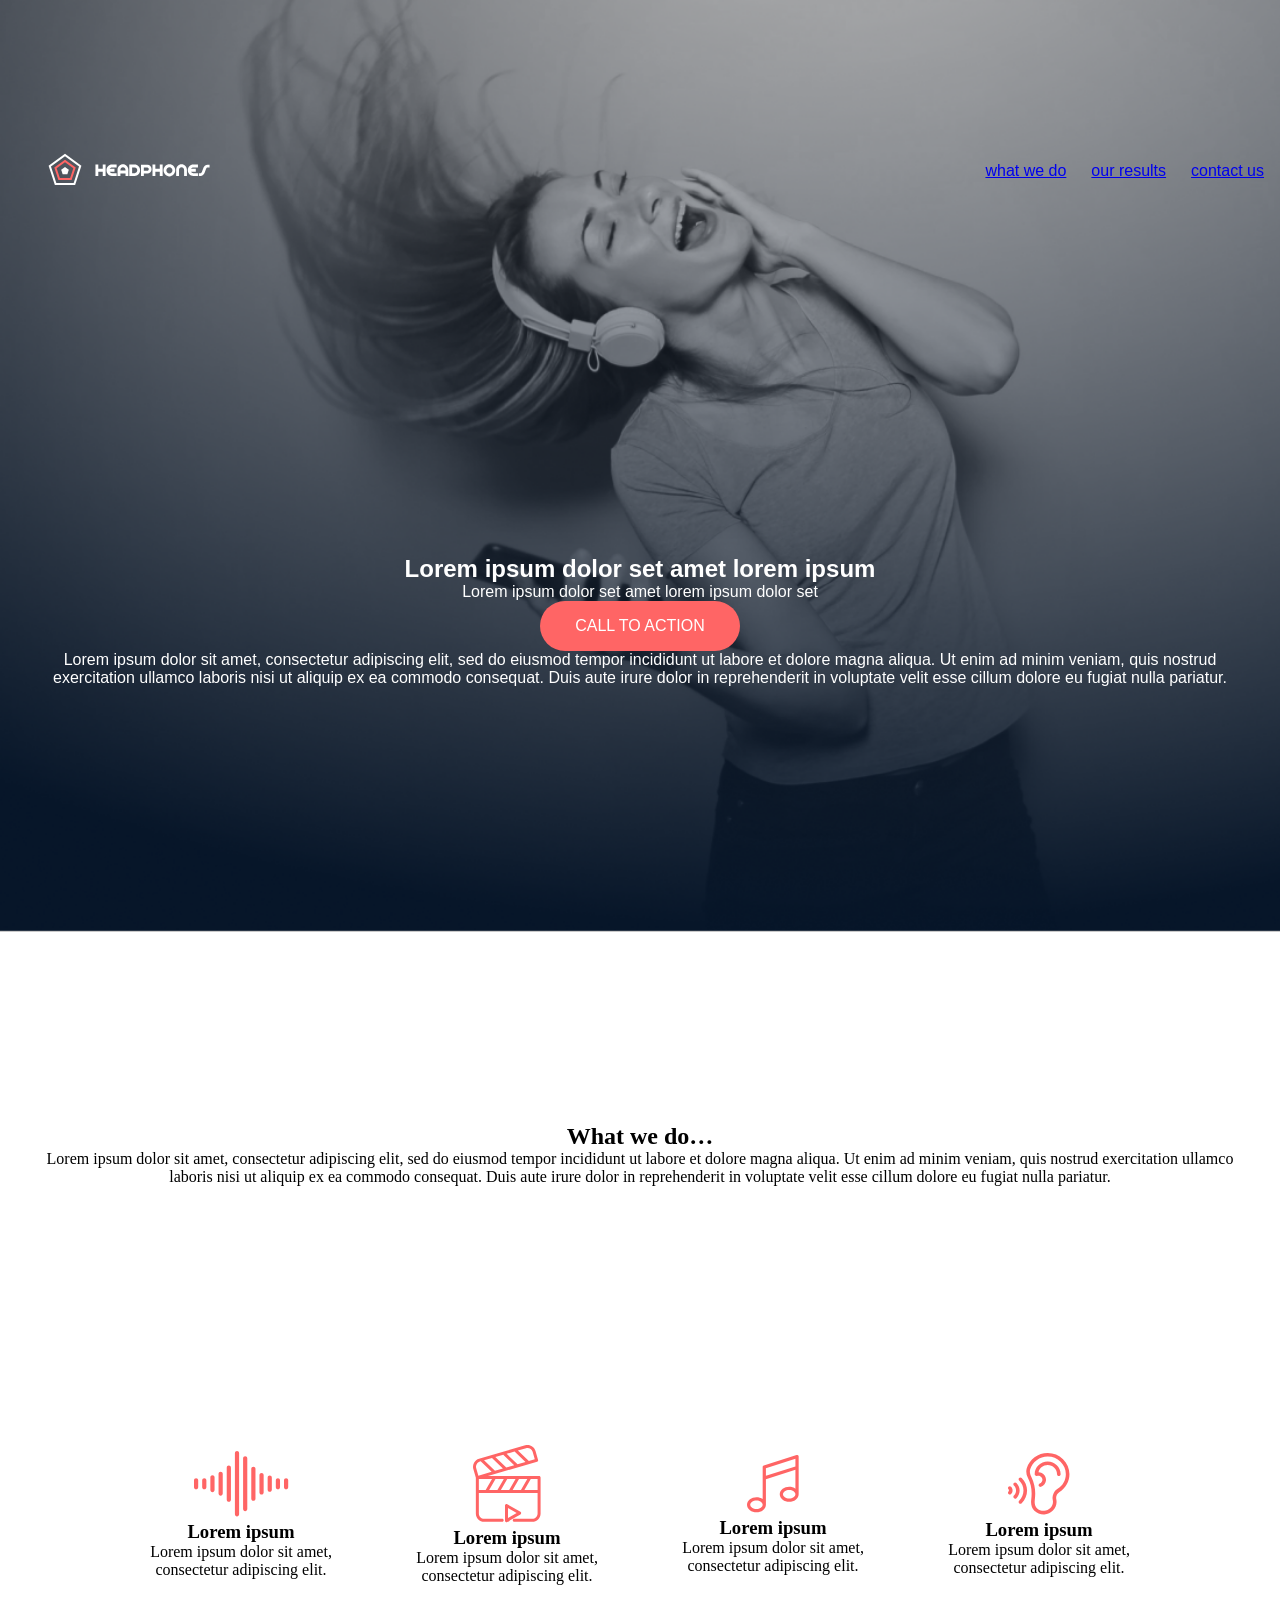
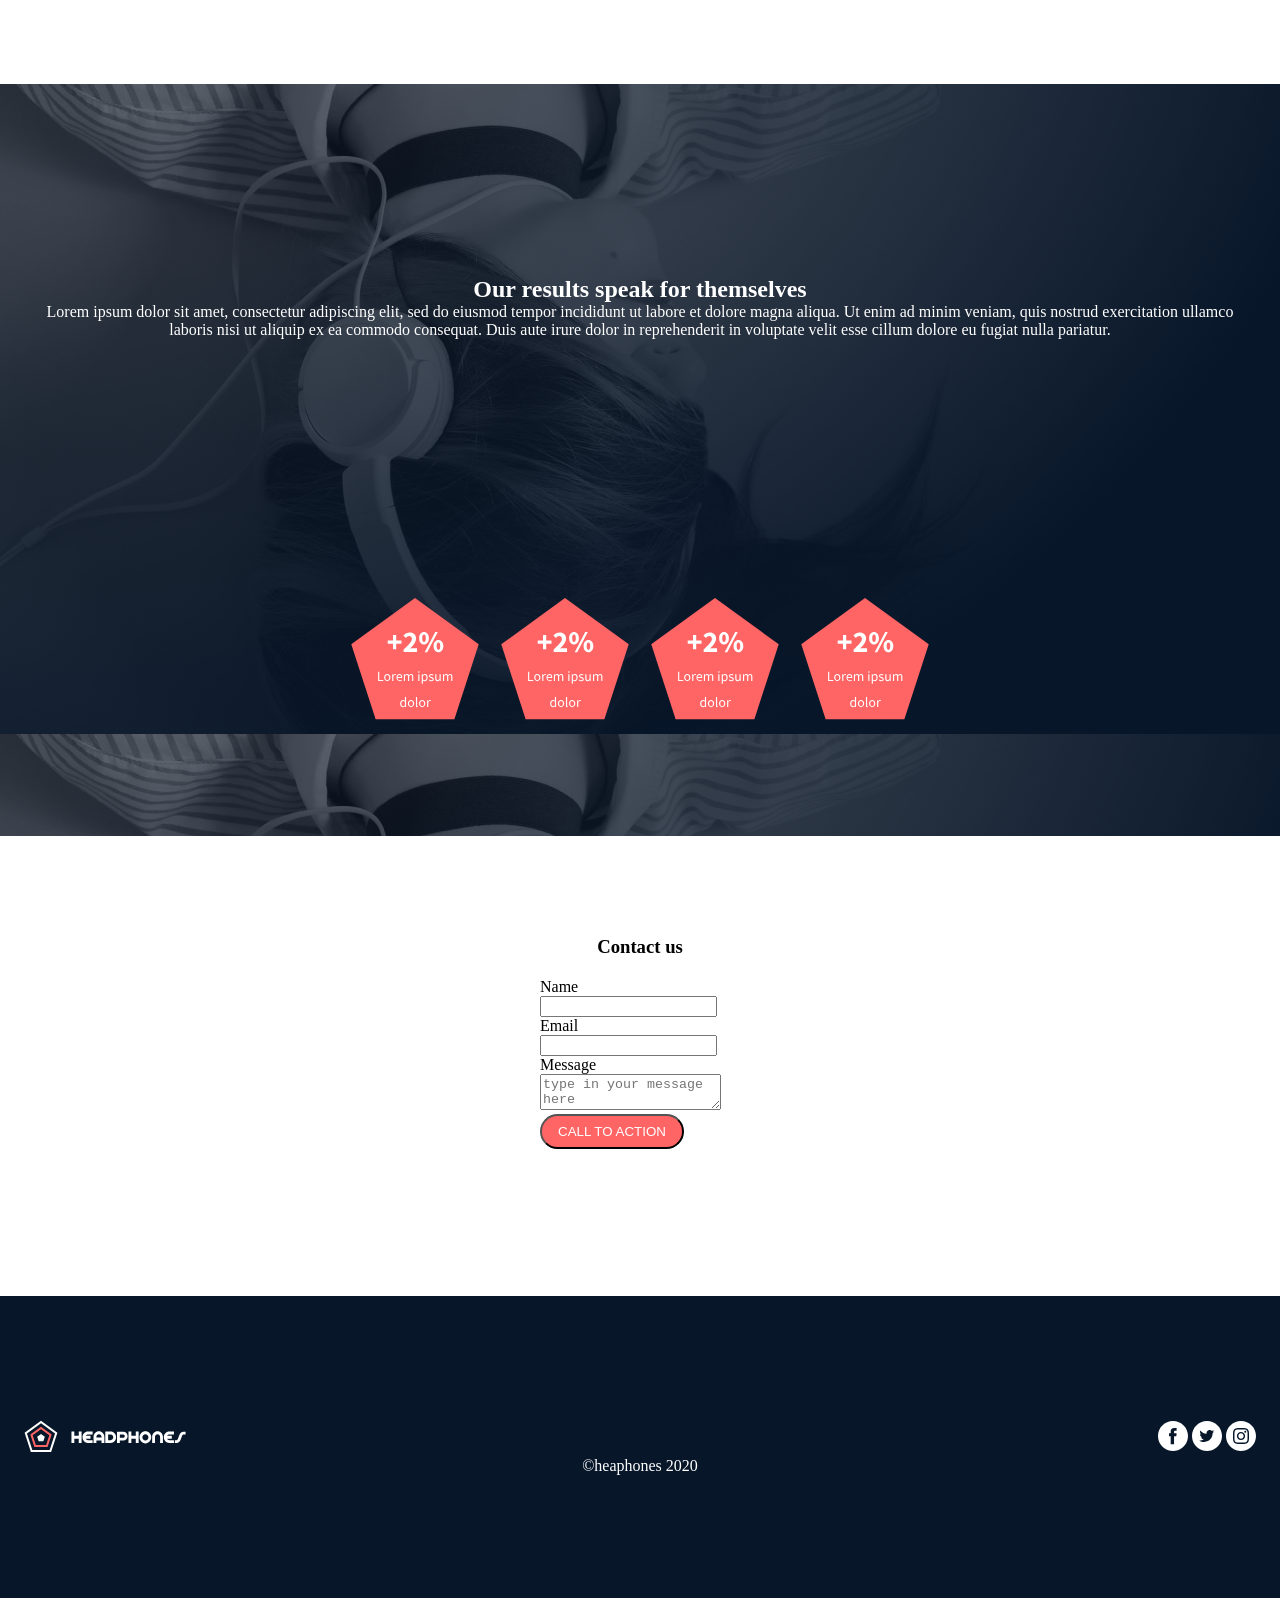
<file: headphones/7-index.html>
<!DOCTYPE html>
<html lang="en">
    <head>
        <title>Heaphone Responsive Hero Section</title>
        <meta charset="utf-8">
        <meta name="viewport" content="width=device-width, initial-scale=1.0">
        <link rel="stylesheet" href="7-styles.css">
    </head>
    <body>
        <header>
            <nav class="navbar">
               <div class="logo">
                    <a href="#">
                        <img src="media/logo.svg" alt="Company logo">
                    </a>
               </div>

               <input type="checkbox" id="menu-toggle">
               <label for="menu-toggle" class="hamburger">
                    <span></span>
                    <span></span>
                    <span></span>
               </label>

               <ul class="nav-links">
                    <a href="#">what we do</a>
                    <a href="#">our results</a>
                    <a href="#">contact us</a>
               </ul>
            </nav>

            <section class="hero">
                <div class="content">
                    <h1>Lorem ipsum dolor set amet lorem ipsum</h1>
                    <p>Lorem ipsum dolor set amet lorem ipsum dolor set</p>

                    <button type="button" class="cta-btn">CALL TO ACTION</button>
                    <p>
                        Lorem ipsum dolor sit amet, consectetur adipiscing
                       elit, sed do eiusmod tempor incididunt ut labore et
                        dolore magna aliqua. Ut enim ad minim veniam, quis
                        nostrud exercitation ullamco laboris nisi ut aliquip
                        ex ea commodo consequat. Duis aute irure dolor in
                        reprehenderit in voluptate velit esse cillum dolore
                        eu fugiat nulla pariatur.
                    </p>
                </div>
            </section>
        </header>

        <main>

            <section class="what-we-do">
                <div class="content">
                    <h2>What we do…</h2>
                    <p>
                        Lorem ipsum dolor sit amet, consectetur adipiscing
                        elit, sed do eiusmod tempor incididunt ut labore et
                        dolore magna aliqua. Ut enim ad minim veniam, quis
                        nostrud exercitation ullamco laboris nisi ut aliquip
                        ex ea commodo consequat. Duis aute irure dolor in
                        reprehenderit in voluptate velit esse cillum dolore
                        eu fugiat nulla pariatur.
                    </p>
                </div>

                <!-- block for the icons -->
                <div class="we-do">

                    <div class="cards">
                        <img src="media/sound-frequency.svg" alt="sound-frequency">
                        <h3>Lorem ipsum</h3>
                        <p>
                            Lorem ipsum dolor sit amet,
                            consectetur adipiscing elit.
                        </p>
                    </div>

                    <div class="cards">
                        <img src="media/video.svg" alt="video icon">
                        <h3>Lorem ipsum</h3>
                        <p>
                            Lorem ipsum dolor sit amet,
                            consectetur adipiscing elit.
                        </p>
                    </div>

                    <div class="cards">
                        <img src="media/music.svg" alt="music icon">
                        <h3>Lorem ipsum</h3>
                        <p>
                            Lorem ipsum dolor sit amet,
                            consectetur adipiscing elit.
                        </p>
                    </div>

                    <div class="cards">
                        <img src="media/hearing.svg" alt="ear icon">
                        <h3>Lorem ipsum</h3>
                        <p>
                            Lorem ipsum dolor sit amet,
                            consectetur adipiscing elit.
                        </p>
                    </div>

                </div>
            </section>

            <section class="our-results">
                <div class="content">
                    <h2>Our results speak for themselves</h2>
                    <p>
                        Lorem ipsum dolor sit amet, consectetur adipiscing elit,
                        sed do eiusmod tempor incididunt ut labore et dolore magna aliqua.
                        Ut enim ad minim veniam, quis nostrud exercitation ullamco laboris
                        nisi ut aliquip ex ea commodo consequat. Duis aute irure dolor in
                        reprehenderit in voluptate velit esse cillum dolore eu fugiat nulla
                        pariatur.
                    </p>
                </div>

                <div class="we-do">
                    <div class="cards">
                        <img src="media/dot_1.svg" alt="hexagon 1">
                    </div>

                    <div class="cards">
                        <img src="media/dot_2.svg" alt="hexagon 2">
                    </div>

                    <div class="cards">
                        <img src="media/dot_3.svg" alt="hexagon 3">
                    </div>

                    <div class="cards">
                        <img src="media/dot_4.svg" alt="hexagon 4">
                    </div>

                </div>                
            </section>

            <section class="contact">

                <div class="content">

                    <h3>Contact us</h3>

                    <form action="contact-us">

                        <div>
                            <label for="name">Name</label>
                            <input type="text" id="name" required>
                        </div>

                        <div>
                            <label for="email">Email</label>
                            <input type="text" id="email">
                        </div>
                        
                        <div>
                            <label for="textarea">Message</label>
                            <textarea name="text" id="textarea" placeholder="type in your message here"></textarea>
                        </div>
                        
                        <button type="submit" class="button">CALL TO ACTION</button>
                    </form>

                </div>

            </section>
        </main>

        <footer>
            <nav>
               <div class="footer">
                    <a href="#">
                        <img src="media/logo.svg" alt="Company logo">
                    </a>

                    <div>
                        <a>
                            <img src="media/Facebook.svg" alt="Facebook logo">
                        </a>

                        <a>
                            <img src="media/Twitter.svg" alt="X(Formely Twitter) logo">
                        </a>

                        <a>
                            <img src="media/Instagram_White.svg" alt="Instagram logo">
                        </a>
                    </div>
               </div>

               <p class="white">&copy;heaphones 2020</p>

            </nav>
        </footer>
    </body>
</html>
</file>
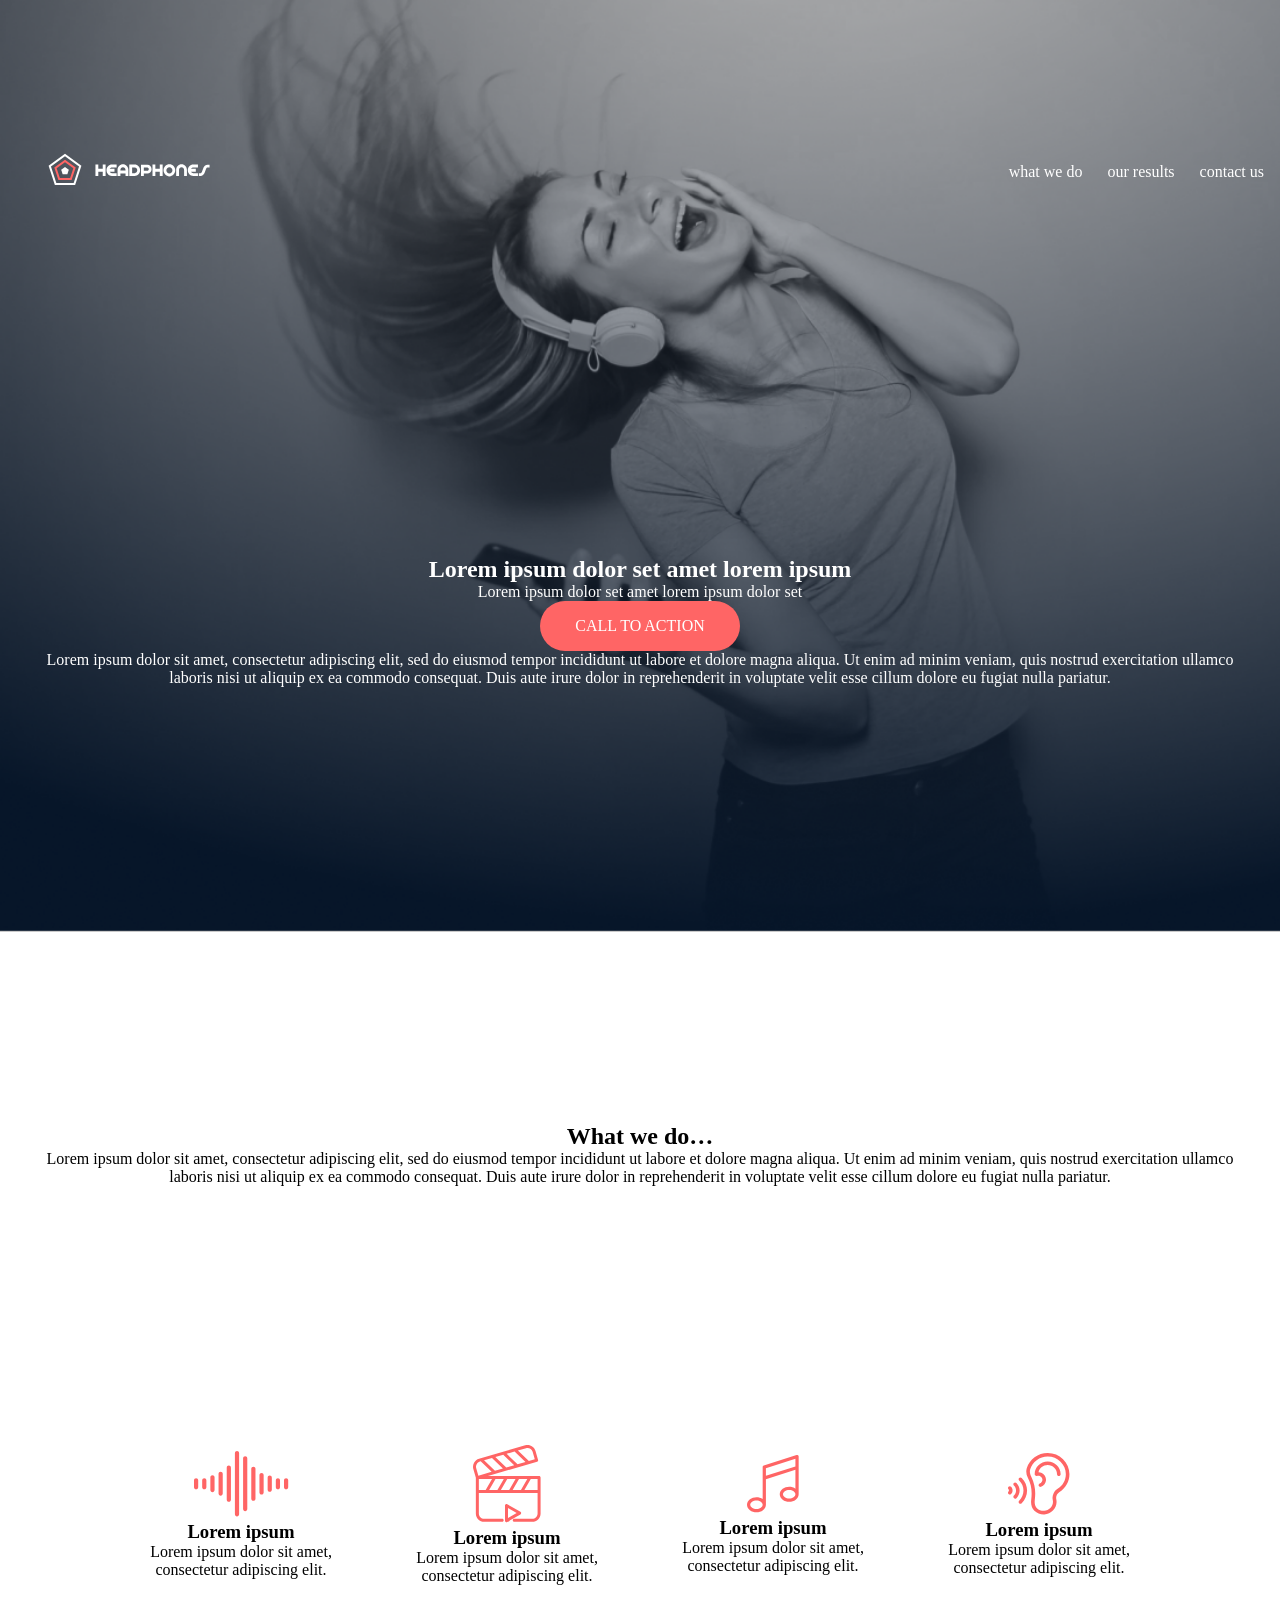
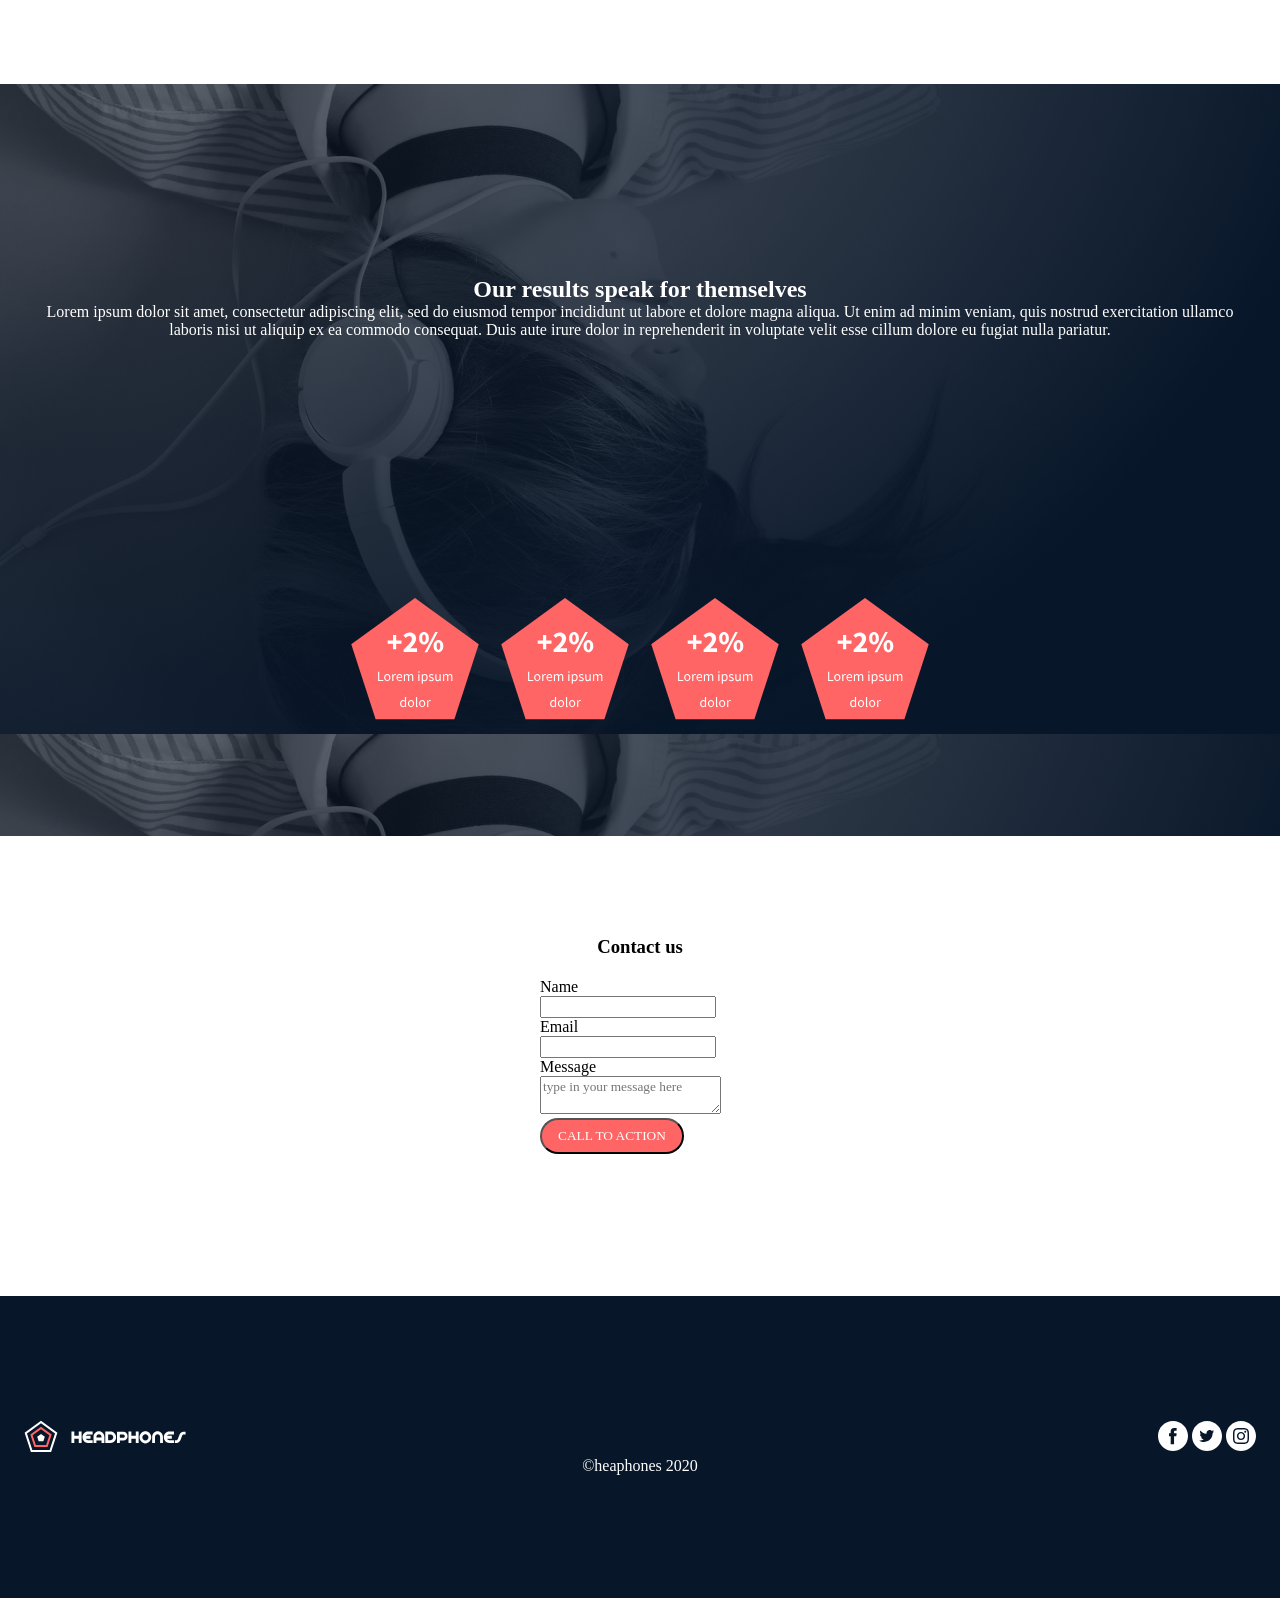
<file: headphones/8-index.html>
<!DOCTYPE html>
<html lang="en">
    <head>
        <title>Heaphone Responsive Hero Section</title>
        <meta charset="utf-8">
        <meta name="viewport" content="width=device-width, initial-scale=1.0">
        <link rel="stylesheet" href="8-styles.css">
    </head>
    <body>
        <header>
            <nav class="navbar">
               <div class="logo">
                    <a href="#">
                        <img src="media/logo.svg" alt="Company logo">
                    </a>
               </div>

               <ul class="nav-links">
                    <li><a href="#">what we do</a></li>
                    <li><a href="#">our results</a></li>
                    <li><a href="#">contact us</a></li>
               </ul>

               <div class="hamburger" id="hamburger">
                    <div class="bar"></div>
                    <div class="bar"></div>
                    <div class="bar"></div>
               </div>
               
            </nav>

            <section class="hero">
                <div class="content">
                    <h1>Lorem ipsum dolor set amet lorem ipsum</h1>
                    <p>Lorem ipsum dolor set amet lorem ipsum dolor set</p>

                    <button type="button" class="cta-btn">CALL TO ACTION</button>
                    <p>
                        Lorem ipsum dolor sit amet, consectetur adipiscing
                       elit, sed do eiusmod tempor incididunt ut labore et
                        dolore magna aliqua. Ut enim ad minim veniam, quis
                        nostrud exercitation ullamco laboris nisi ut aliquip
                        ex ea commodo consequat. Duis aute irure dolor in
                        reprehenderit in voluptate velit esse cillum dolore
                        eu fugiat nulla pariatur.
                    </p>
                </div>
            </section>
        </header>

        <main>

            <section class="what-we-do">
                <div class="content">
                    <h2>What we do…</h2>
                    <p>
                        Lorem ipsum dolor sit amet, consectetur adipiscing
                        elit, sed do eiusmod tempor incididunt ut labore et
                        dolore magna aliqua. Ut enim ad minim veniam, quis
                        nostrud exercitation ullamco laboris nisi ut aliquip
                        ex ea commodo consequat. Duis aute irure dolor in
                        reprehenderit in voluptate velit esse cillum dolore
                        eu fugiat nulla pariatur.
                    </p>
                </div>

                <!-- block for the icons -->
                <div class="we-do">

                    <div class="cards">
                        <img src="media/sound-frequency.svg" alt="sound-frequency">
                        <h3>Lorem ipsum</h3>
                        <p>
                            Lorem ipsum dolor sit amet,
                            consectetur adipiscing elit.
                        </p>
                    </div>

                    <div class="cards">
                        <img src="media/video.svg" alt="video icon">
                        <h3>Lorem ipsum</h3>
                        <p>
                            Lorem ipsum dolor sit amet,
                            consectetur adipiscing elit.
                        </p>
                    </div>

                    <div class="cards">
                        <img src="media/music.svg" alt="music icon">
                        <h3>Lorem ipsum</h3>
                        <p>
                            Lorem ipsum dolor sit amet,
                            consectetur adipiscing elit.
                        </p>
                    </div>

                    <div class="cards">
                        <img src="media/hearing.svg" alt="ear icon">
                        <h3>Lorem ipsum</h3>
                        <p>
                            Lorem ipsum dolor sit amet,
                            consectetur adipiscing elit.
                        </p>
                    </div>

                </div>
            </section>

            <section class="our-results">
                <div class="content">
                    <h2>Our results speak for themselves</h2>
                    <p>
                        Lorem ipsum dolor sit amet, consectetur adipiscing elit,
                        sed do eiusmod tempor incididunt ut labore et dolore magna aliqua.
                        Ut enim ad minim veniam, quis nostrud exercitation ullamco laboris
                        nisi ut aliquip ex ea commodo consequat. Duis aute irure dolor in
                        reprehenderit in voluptate velit esse cillum dolore eu fugiat nulla
                        pariatur.
                    </p>
                </div>

                <div class="we-do">
                    <div class="cards">
                        <img src="media/dot_1.svg" alt="hexagon 1">
                    </div>

                    <div class="cards">
                        <img src="media/dot_2.svg" alt="hexagon 2">
                    </div>

                    <div class="cards">
                        <img src="media/dot_3.svg" alt="hexagon 3">
                    </div>

                    <div class="cards">
                        <img src="media/dot_4.svg" alt="hexagon 4">
                    </div>

                </div>                
            </section>

            <section class="contact">

                <div class="content">

                    <h3>Contact us</h3>

                    <form action="contact-us">

                        <div>
                            <label for="name">Name</label>
                            <input type="text" id="name" required>
                        </div>

                        <div>
                            <label for="email">Email</label>
                            <input type="text" id="email">
                        </div>
                        
                        <div>
                            <label for="textarea">Message</label>
                            <textarea name="text" id="textarea" placeholder="type in your message here"></textarea>
                        </div>
                        
                        <button type="submit" class="button">CALL TO ACTION</button>
                    </form>

                </div>

            </section>
        </main>

        <footer>
            <nav>
               <div class="footer">
                    <a href="#">
                        <img src="media/logo.svg" alt="Company logo">
                    </a>

                    <div>
                        <a>
                            <img src="media/Facebook.svg" alt="Facebook logo">
                        </a>

                        <a>
                            <img src="media/Twitter.svg" alt="X(Formely Twitter) logo">
                        </a>

                        <a>
                            <img src="media/Instagram_White.svg" alt="Instagram logo">
                        </a>
                    </div>
               </div>

               <p class="white">&copy;heaphones 2020</p>

            </nav>
        </footer>
        <script src="8-script.js"></script>
    </body>
</html>
</file>
<file: css_basic/base.css>
/* Importing webfonts */
/* (If you're learning CSS, you should disregard that) */

@import url(https://fonts.googleapis.com/css?family=Yeseva+One);
@import url(https://fonts.googleapis.com/css?family=Josefin+Sans:400,700,700italic,400italic);


/* CSS reset rules */

html, body {
	height: 100%;
	min-height: 100%;
}
html, body, div, span, applet, object, iframe,
h1, h2, h3, h4, h5, h6, p, blockquote, pre,
a, abbr, acronym, address, big, cite, code,
del, dfn, img, ins, kbd, q, s, samp,
small, strike, sub, sup, tt, var,
b, u, i, center,
dl, dt, dd,
fieldset, form, label, legend,
table, caption, tbody, tfoot, thead, tr, th, td,
article, aside, canvas, details, embed, 
figure, figcaption, footer, header, hgroup, 
menu, nav, output, ruby, section, summary,
time, mark, audio, video {
	margin: 0;
	padding: 0;
	border: 0;
	font-size: 100%;
	font: inherit;
	vertical-align: baseline;
}
/* HTML5 display-role reset for older browsers */
article, aside, details, figcaption, figure, 
footer, header, hgroup, menu, nav, section {
	display: block;
}
body {
	line-height: 1;
}
blockquote, q {
	quotes: none;
}
blockquote:before, blockquote:after,
q:before, q:after {
	content: '';
	content: none;
}
table {
	border-collapse: collapse;
	border-spacing: 0;
}


/* Fonts and colors */

body {
	font-family: 'Josefin Sans', serif;
	color: rgba(0, 0, 0, 0.8);
}
h1, h2, h3, h4, h5, h6, header {
	font-family: 'Yeseva One', sans-serif;
}
article {
}
header {
	border-bottom: 1px solid rgb(221,221,221);
	transition: border-bottom-color 1s ease;
}
header a {
	color: rgba(0, 0, 0, 0.8);
}
aside {
	background: #FAFAFA;
}
aside p {
	border: 1px solid #bbb;
	background: #ddd;
	color: black;
}
footer a {
	color: rgba(0, 0, 0, 0.8);
}
a {
	color: #F80002;
}


/* Positioning and margins */

@media (min-width: 1100px) {
	body {
		width: 1100px;
		margin: 0 auto;
	}
}

article {
	padding: 50px 15px;
}
article > *:first-child {
	margin-top: 0;
}
aside {
	padding: 50px 15px;
}
header .right {
	float: right;
	margin: 0 10px 15px;
}


/* Header */
header {
	padding: 20px 0;
	height: 80px;
}
header ul {
	list-style: none;
	margin: 0;
	padding: 0;
}
header li {
	display: inline;
	vertical-align:middle;
}
header li:first-child {
	margin: 0;
}
header li a {
	margin: 0 10px;
}
header li.logo {
	font-size: 36px;
}
header a {
	text-decoration: none;
}


/* Aside */

aside p {
	border-radius: 10px;
	padding: 20px 20px;
}


/* Footer */

footer {
	padding: 5px 15px;
	height: 80px;
}


/* Text styles and margins */

p {
	margin-bottom: 15px;
}
h1 {
	font-size: 36px;
	margin: 40px 0 20px;
}
h2 {
	font-size: 32px;
	margin: 30px 0 15px;
}
h3 {
	font-size: 28px;
	margin: 25px 0 10px;
}
h4 {
	font-size: 20px;
	font-weight: bold;
	margin: 20px 0 10px;
}
h5 {
	font-size: 18px;
	font-weight: bold;
	margin: 15px 0 10px;
}
h6 {
	font-weight: bold;
	margin: 5px 0;
}

@media (max-width: 800px) {
  body.works_on_smartphone {
  	display: block;
  }
  body.works_on_smartphone main {
  	display: block;
  }
  header .right {
  	float: none;
  }
}
</file>
<file: css_basic/styles.css>
body, main {
    display: flex;
}

body {
    flex-direction: column;
}

main {
    flex-direction: row;
    flex: auto;
}

article {
    flex: 2;
    overflow-y: auto;
    color: #ffffff;
    background: rgb(68, 18, 68);
    border-radius: 8px;
}

aside {
    flex: 1;
    overflow-y: auto;
}
</file>
<file: headphones/0-styles.css>
body {
    margin: 0;
    background-image: url(media/background-hero.png);
    color: white;
    font-family: sans-serif, Geneva;
    display: grid;
    justify-content: centre;
    align-items: center;
    height: 100vh;
    padding: 16px 32px;
}

/* a {
    color: #FFffff;
} */

.navbar {
    display: flex;
    justify-content: space-between;
    align-items: center;
    padding: 10px 16px;
    position: fixed;
    width: 100%;
    top: 0;
    left: 0;
    padding: 8px 16px;
    background-color: none;
    margin-top: 20px;
}

.nav-links {
    list-style: none;
    display: flex;
    justify-content: space-evenly;
    align-items: center;
    gap: 25px;
    padding: 0;
    margin: 0;
}

.nav-links li a {
    color: #FFffff;
    text-decoration: none;
    font: size 1.1em;
    transition: color 0.3s;
}

.nav-links li a:hover, .nav-links li:active {
    color: #ffffff;
}

.hamburger {
    display: none;
    flex-direction: column;
    justify-content: space-between;
    width: 25px;
    height: 18px;
    cursor: pointer;
    position: absolute;
    right: 25px;
    top: 22px;
    z-index: 10;
}

.hamburger span {
    height: 3px;
    width: 100%;
    background: #FFffff;
    border-radius: 2px;
    transition: all 0.3s ease;
}

#menu-toggle {
    display: none;
}

.content {
    text-align: center;
    margin: 100px 0;
}

.cta-btn {
    background: #FF6565;
    border: none;
    padding: 16px 32px;
    justify-content: center;
    align-items: center;
    color: #FFffff;
    height: 50px;
    width: 200px;
    border-radius: 50px;
    font-size: 1em;
    transition: opacity 0.3s;
}

.cta-btn:hover, .cta-btn:active {
    opacity: 0.9;
}

@media (max-width: 480px) {
    .navbar{
        flex-wrap: wrap;
    }

    .hamburger {
        display: flex;
    }
    
    .nav-links {
        display: none;
        flex-direction: column;
        align-items: center;
        width: 100%;
        background-color: rgb(86, 94, 94);
        padding: 8px 16px;
        border-radius: 0 0 12px 12px;
    }

    #menu-toggle:checked + .hamburger span:nth-child(1) {
        transform: rotate(45deg) translate(5px, 5px);
    }

    #menu-toggle:checked + .hamburger span:nth-child(2) {
        opacity: 0;
    }

    #menu-toggle:checked + .hamburger span:nth-child(3) {
        transform: rotate(-45deg) translate(5px, -5px);
    }

}
</file>
<file: headphones/1-styles.css>
header {
    margin: 0;
    background-image: url(media/background-hero.png);
    background-position: no-repeat;
    background-size: cover;
    color: white;
    font-family: sans-serif, Geneva;
    display: grid;
    justify-content: center;
    align-items: center;
    height: 100vh;
    padding: 16px 32px;
    justify-content: space-between;
    gap: auto;
}

body{
    padding: 0px;
}

p {
    text-align: center;
}

* {
    margin: 0;
    padding: auto;
}

.cards {
    max-width: 300px;
    justify-content: center;
    align-items: center;
    justify-content: center;
    padding: 8px;
    text-align: center;
}

.our-results {
    justify-content: center;
    align-items: center;
    justify-content: space-between;
    height: 60vh;
    gap: auto;
    display: grid;
    padding: 16px 32px;
}

.content {
    text-align: center;
    margin: 100px 0;
    gap: 20px;
}


/* a {
    color: #FFffff;
} */

.navbar {
    display: flex;
    justify-content: space-between;
    align-items: center;
    padding: 10px 16px;
    position: relative;
    width: 100%;
    top: 0;
    left: 0;
    padding: 8px 16px;
    background-color: none;
    /* margin-top: 5px; */
}

.nav-links {
    list-style: none;
    display: flex;
    justify-content: space-evenly;
    align-items: center;
    gap: 25px;
    padding: 0;
    margin: 0;
}

.nav-links li a {
    color: #FFffff;
    text-decoration: none;
    font: size 1.1em;
    transition: color 0.3s;
}

.nav-links li a:hover, .nav-links li:active {
    color: #ffffff;
}

.hamburger {
    display: none;
    flex-direction: column;
    justify-content: space-between;
    width: 25px;
    height: 18px;
    cursor: pointer;
    position: absolute;
    right: 25px;
    top: 22px;
    z-index: 10;
}

.hamburger span {
    height: 3px;
    width: 100%;
    background: #FFffff;
    border-radius: 2px;
    transition: all 0.3s ease;
}

.we-do {
    display: flex;
    justify-content: center;
    align-items: center;
    justify-content: center;
}

#menu-toggle {
    display: none;
}



.cta-btn {
    background: #FF6565;
    border: none;
    padding: 16px 32px;
    justify-content: center;
    align-items: center;
    color: #FFffff;
    height: 50px;
    width: 200px;
    border-radius: 50px;
    font-size: 1em;
    transition: opacity 0.3s;
}

.cta-btn:hover, .cta-btn:active {
    opacity: 0.9;
}

@media (max-width: 480px) {
    .navbar{
        flex-wrap: wrap;
    }

    .hamburger {
        display: flex;
    }
    
    .nav-links {
        display: none;
        flex-direction: column;
        align-items: center;
        width: 100%;
        background-color: rgb(86, 94, 94);
        padding: 8px 16px;
        border-radius: 0 0 12px 12px;
    }

    #menu-toggle:checked + .hamburger span:nth-child(1) {
        transform: rotate(45deg) translate(5px, 5px);
    }

    #menu-toggle:checked + .hamburger span:nth-child(2) {
        opacity: 0;
    }

    #menu-toggle:checked + .hamburger span:nth-child(3) {
        transform: rotate(-45deg) translate(5px, -5px);
    }

}
</file>
<file: headphones/2-styles.css>
header {
    margin: 0;
    background-image: url(media/background-hero.png);
    background-position: no-repeat;
    background-size: cover;
    color: white;
    font-family: sans-serif, Geneva;
    display: grid;
    justify-content: center;
    align-items: center;
    height: 100vh;
    padding: 16px 32px;
    justify-content: space-between;
    gap: auto;
}

body{
    padding: 0px;
}

p {
    text-align: center;
}

* {
    margin: 0;
    padding: auto;
}

.cards {
    max-width: 250px;
    justify-content: center;
    align-items: center;
    justify-content: center;
    padding: 8px;
    text-align: center;
}

.our-results {
    justify-content: center;
    align-items: center;
    justify-content: space-between;
    height: 80vh;
    gap: auto;
    color: white;
    display: grid;
    padding: 16px 32px;
    background-image: url(media/background-our-results.png);
}

.what-we-do {
    justify-content: center;
    align-items: center;
    justify-content: space-between;
    height: 80vh;
    gap: auto;
    display: grid;
    padding: 16px 32px;
}

.content {
    text-align: center;
    margin: 100px 0;
    gap: 20px;
}


/* a {
    color: #FFffff;
} */

.navbar {
    display: flex;
    justify-content: space-between;
    align-items: center;
    padding: 10px 16px;
    position: relative;
    width: 100%;
    top: 0;
    left: 0;
    padding: 8px 16px;
    background-color: none;
    /* margin-top: 5px; */
}

.nav-links {
    list-style: none;
    display: flex;
    justify-content: space-evenly;
    align-items: center;
    gap: 25px;
    padding: 0;
    margin: 0;
}

.nav-links li a {
    color: #FFffff;
    text-decoration: none;
    font: size 1.1em;
    transition: color 0.3s;
}

.nav-links li a:hover, .nav-links li:active {
    color: #ffffff;
}

.hamburger {
    display: none;
    flex-direction: column;
    justify-content: space-between;
    width: 25px;
    height: 18px;
    cursor: pointer;
    position: absolute;
    right: 25px;
    top: 22px;
    z-index: 10;
}

.hamburger span {
    height: 3px;
    width: 100%;
    background: #FFffff;
    border-radius: 2px;
    transition: all 0.3s ease;
}

.we-do {
    display: flex;
    justify-content: center;
    align-items: center;
    justify-content: center;
}

#menu-toggle {
    display: none;
}



.cta-btn {
    background: #FF6565;
    border: none;
    padding: 16px 32px;
    justify-content: center;
    align-items: center;
    color: #FFffff;
    height: 50px;
    width: 200px;
    border-radius: 50px;
    font-size: 1em;
    transition: opacity 0.3s;
}

.cta-btn:hover, .cta-btn:active {
    opacity: 0.9;
}

@media (max-width: 480px) {
    .navbar{
        flex-wrap: wrap;
    }

    .hamburger {
        display: flex;
    }
    
    .nav-links {
        display: none;
        flex-direction: column;
        align-items: center;
        width: 100%;
        background-color: rgb(86, 94, 94);
        padding: 8px 16px;
        border-radius: 0 0 12px 12px;
    }

    #menu-toggle:checked + .hamburger span:nth-child(1) {
        transform: rotate(45deg) translate(5px, 5px);
    }

    #menu-toggle:checked + .hamburger span:nth-child(2) {
        opacity: 0;
    }

    #menu-toggle:checked + .hamburger span:nth-child(3) {
        transform: rotate(-45deg) translate(5px, -5px);
    }

}
</file>
<file: headphones/3-styles.css>
header {
    margin: 0;
    background-image: url(media/background-hero.png);
    background-position: no-repeat;
    background-size: cover;
    color: white;
    font-family: sans-serif, Geneva;
    display: grid;
    justify-content: center;
    align-items: center;
    height: 100vh;
    padding: 16px 32px;
    justify-content: space-between;
    gap: auto;
}

form {
    background-color: #fff;
    justify-content: space-between;
    align-items: center;
    margin: auto;
    padding: 20px;
    background-color: none;
    max-width: 200px;
    border-radius: 8px;
    text-align: left;
}

.button {
    color: white;
    background-color: #FF6565;
    padding: 8px 16px;
    border-color: none;
    border-radius: 30px;
}


.contact {
    height: 40vh;
    border-radius: 8px;
    margin: 20;
    justify-content: center;
    align-items: center;
}

body{
    padding: 0px;
}

p {
    text-align: center;
}

* {
    margin: 0;
    padding: auto;
}

.cards {
    max-width: 250px;
    justify-content: center;
    align-items: center;
    justify-content: center;
    padding: 8px;
    text-align: center;
}

.our-results {
    justify-content: center;
    align-items: center;
    justify-content: space-between;
    height: 80vh;
    gap: auto;
    color: white;
    display: grid;
    padding: 16px 32px;
    background-image: url(media/background-our-results.png);
}

.what-we-do {
    justify-content: center;
    align-items: center;
    justify-content: space-between;
    height: 80vh;
    gap: auto;
    display: grid;
    padding: 16px 32px;
}

.content {
    text-align: center;
    margin: 100px 0;
    gap: 20px;
}


/* a {
    color: #FFffff;
} */

.navbar {
    display: flex;
    justify-content: space-between;
    align-items: center;
    padding: 10px 16px;
    position: relative;
    width: 100%;
    top: 0;
    left: 0;
    padding: 8px 16px;
    background-color: none;
    /* margin-top: 5px; */
}

.nav-links {
    list-style: none;
    display: flex;
    justify-content: space-evenly;
    align-items: center;
    gap: 25px;
    padding: 0;
    margin: 0;
}

.nav-links li a {
    color: #FFffff;
    text-decoration: none;
    font: size 1.1em;
    transition: color 0.3s;
}

.nav-links li a:hover, .nav-links li:active {
    color: #ffffff;
}

.hamburger {
    display: none;
    flex-direction: column;
    justify-content: space-between;
    width: 25px;
    height: 18px;
    cursor: pointer;
    position: absolute;
    right: 25px;
    top: 22px;
    z-index: 10;
}

.hamburger span {
    height: 3px;
    width: 100%;
    background: #FFffff;
    border-radius: 2px;
    transition: all 0.3s ease;
}

.we-do {
    display: flex;
    justify-content: center;
    align-items: center;
    justify-content: center;
}

#menu-toggle {
    display: none;
}



.cta-btn {
    background: #FF6565;
    border: none;
    padding: 16px 32px;
    justify-content: center;
    align-items: center;
    color: #FFffff;
    height: 50px;
    width: 200px;
    border-radius: 50px;
    font-size: 1em;
    transition: opacity 0.3s;
}

.cta-btn:hover, .cta-btn:active {
    opacity: 0.9;
}

@media (max-width: 480px) {
    .navbar{
        flex-wrap: wrap;
    }

    .hamburger {
        display: flex;
    }
    
    .nav-links {
        display: none;
        flex-direction: column;
        align-items: center;
        width: 100%;
        background-color: rgb(86, 94, 94);
        padding: 8px 16px;
        border-radius: 0 0 12px 12px;
    }

    #menu-toggle:checked + .hamburger span:nth-child(1) {
        transform: rotate(45deg) translate(5px, 5px);
    }

    #menu-toggle:checked + .hamburger span:nth-child(2) {
        opacity: 0;
    }

    #menu-toggle:checked + .hamburger span:nth-child(3) {
        transform: rotate(-45deg) translate(5px, -5px);
    }

}
</file>
<file: headphones/4-styles.css>
header {
    margin: 0;
    background-image: url(media/background-hero.png);
    background-position: no-repeat;
    background-size: cover;
    color: white;
    font-family: sans-serif, Geneva;
    display: grid;
    justify-content: center;
    align-items: center;
    height: 100vh;
    padding: 16px 32px;
    justify-content: space-between;
    gap: auto;
}

form {
    background-color: #fff;
    justify-content: space-between;
    align-items: center;
    margin: auto;
    padding: 20px;
    background-color: none;
    max-width: 200px;
    border-radius: 8px;
    text-align: left;
}

.footer {
    justify-content: space-between;
    align-items: center;
    width: 100%;
    display: flex;
}

footer {
    height: 30vh;
    background-image: url(media/footer_background.png);
    justify-content: centre;
    align-items: center;
    padding: 16px 24px;
    display: grid;
}

.white {
    color: #fff;
}

.button {
    color: white;
    background-color: #FF6565;
    padding: 8px 16px;
    border-color: none;
    border-radius: 30px;
}


.contact {
    height: 40vh;
    border-radius: 8px;
    margin: 20;
    justify-content: center;
    align-items: center;
}

body{
    padding: 0px;
}

p {
    text-align: center;
}

* {
    margin: 0;
    padding: auto;
}

.cards {
    max-width: 250px;
    justify-content: center;
    align-items: center;
    justify-content: center;
    padding: 8px;
    text-align: center;
}

.our-results {
    justify-content: center;
    align-items: center;
    justify-content: space-between;
    height: 80vh;
    gap: auto;
    color: white;
    display: grid;
    padding: 16px 32px;
    background-image: url(media/background-our-results.png);
}

.what-we-do {
    justify-content: center;
    align-items: center;
    justify-content: space-between;
    height: 80vh;
    gap: auto;
    display: grid;
    padding: 16px 32px;
}

.content {
    text-align: center;
    margin: 100px 0;
    gap: 20px;
}


/* a {
    color: #FFffff;
} */

.navbar {
    display: flex;
    justify-content: space-between;
    align-items: center;
    padding: 10px 16px;
    position: relative;
    width: 100%;
    top: 0;
    left: 0;
    padding: 8px 16px;
    background-color: none;
    /* margin-top: 5px; */
}

.nav-links {
    list-style: none;
    display: flex;
    justify-content: space-evenly;
    align-items: center;
    gap: 25px;
    padding: 0;
    margin: 0;
}

.nav-links li a {
    color: #FFffff;
    text-decoration: none;
    font: size 1.1em;
    transition: color 0.3s;
}

.nav-links li a:hover, .nav-links li:active {
    color: #ffffff;
}

.hamburger {
    display: none;
    flex-direction: column;
    justify-content: space-between;
    width: 25px;
    height: 18px;
    cursor: pointer;
    position: absolute;
    right: 25px;
    top: 22px;
    z-index: 10;
}

.hamburger span {
    height: 3px;
    width: 100%;
    background: #FFffff;
    border-radius: 2px;
    transition: all 0.3s ease;
}

.we-do {
    display: flex;
    justify-content: center;
    align-items: center;
    justify-content: center;
}

#menu-toggle {
    display: none;
}



.cta-btn {
    background: #FF6565;
    border: none;
    padding: 16px 32px;
    justify-content: center;
    align-items: center;
    color: #FFffff;
    height: 50px;
    width: 200px;
    border-radius: 50px;
    font-size: 1em;
    transition: opacity 0.3s;
}

.cta-btn:hover, .cta-btn:active {
    opacity: 0.9;
}

@media (max-width: 480px) {
    .navbar{
        flex-wrap: wrap;
    }

    .hamburger {
        display: flex;
    }
    
    .nav-links {
        display: none;
        flex-direction: column;
        align-items: center;
        width: 100%;
        background-color: rgb(86, 94, 94);
        padding: 8px 16px;
        border-radius: 0 0 12px 12px;
    }

    #menu-toggle:checked + .hamburger span:nth-child(1) {
        transform: rotate(45deg) translate(5px, 5px);
    }

    #menu-toggle:checked + .hamburger span:nth-child(2) {
        opacity: 0;
    }

    #menu-toggle:checked + .hamburger span:nth-child(3) {
        transform: rotate(-45deg) translate(5px, -5px);
    }

}
</file>
<file: headphones/6-styles.css>
header {
    margin: 0;
    background-image: url(media/background-hero.png);
    background-position: no-repeat;
    background-size: cover;
    color: white;
    font-family: sans-serif, Geneva;
    display: grid;
    justify-content: center;
    align-items: center;
    height: 100vh;
    padding: 16px 32px;
    justify-content: space-between;
    gap: auto;
}

body{
    padding: 0px;
}

p {
    text-align: center;
}

* {
    margin: 0;
    padding: auto;
}

.cards {
    max-width: 250px;
    justify-content: center;
    align-items: center;
    justify-content: center;
    padding: 8px;
    text-align: center;
}

.our-results {
    justify-content: center;
    align-items: center;
    justify-content: space-between;
    height: 80vh;
    gap: auto;
    color: white;
    display: grid;
    padding: 16px 32px;
    background-image: url(media/background-our-results.png);
}

.pentagon {
    width: 150px;
    height: 150px;
    background-color: #FF6565;
    clip-path: polygon(50% 0%, 100% 38%, 81% 100%, 19% 100%, 0% 38%)
}

.what-we-do {
    justify-content: center;
    align-items: center;
    justify-content: space-between;
    height: 80vh;
    gap: auto;
    display: grid;
    padding: 16px 32px;
}

.content {
    text-align: center;
    margin: 100px 0;
    gap: 20px;
}


/* a {
    color: #FFffff;
} */

.navbar {
    display: flex;
    justify-content: space-between;
    align-items: center;
    padding: 10px 16px;
    position: relative;
    width: 100%;
    top: 0;
    left: 0;
    padding: 8px 16px;
    background-color: none;
    /* margin-top: 5px; */
}

.nav-links {
    list-style: none;
    display: flex;
    justify-content: space-evenly;
    align-items: center;
    gap: 25px;
    padding: 0;
    margin: 0;
}

.nav-links li a {
    color: #FFffff;
    text-decoration: none;
    font: size 1.1em;
    transition: color 0.3s;
}

.nav-links li a:hover, .nav-links li:active {
    color: #ffffff;
}

.hamburger {
    display: none;
    flex-direction: column;
    justify-content: space-between;
    width: 25px;
    height: 18px;
    cursor: pointer;
    position: absolute;
    right: 25px;
    top: 22px;
    z-index: 10;
}

.hamburger span {
    height: 3px;
    width: 100%;
    background: #FFffff;
    border-radius: 2px;
    transition: all 0.3s ease;
}

.we-do {
    display: flex;
    justify-content: center;
    align-items: center;
    justify-content: center;
}

#menu-toggle {
    display: none;
}



.cta-btn {
    background: #FF6565;
    border: none;
    padding: 16px 32px;
    justify-content: center;
    align-items: center;
    color: #FFffff;
    height: 50px;
    width: 200px;
    border-radius: 50px;
    font-size: 1em;
    transition: opacity 0.3s;
}

.cta-btn:hover, .cta-btn:active {
    opacity: 0.9;
}

@media (max-width: 480px) {
    .navbar{
        flex-wrap: wrap;
    }

    .hamburger {
        display: flex;
    }
    
    .nav-links {
        display: none;
        flex-direction: column;
        align-items: center;
        width: 100%;
        background-color: rgb(86, 94, 94);
        padding: 8px 16px;
        border-radius: 0 0 12px 12px;
    }

    #menu-toggle:checked + .hamburger span:nth-child(1) {
        transform: rotate(45deg) translate(5px, 5px);
    }

    #menu-toggle:checked + .hamburger span:nth-child(2) {
        opacity: 0;
    }

    #menu-toggle:checked + .hamburger span:nth-child(3) {
        transform: rotate(-45deg) translate(5px, -5px);
    }

}
</file>
<file: headphones/7-styles.css>
header {
    margin: 0;
    background-image: url(media/background-hero.png);
    background-position: no-repeat;
    background-size: cover;
    color: white;
    font-family: sans-serif, Geneva;
    display: grid;
    justify-content: center;
    align-items: center;
    height: 100vh;
    padding: 16px 32px;
    justify-content: space-between;
    gap: auto;
}

form {
    background-color: #fff;
    justify-content: space-between;
    align-items: center;
    margin: auto;
    padding: 20px;
    background-color: none;
    max-width: 200px;
    border-radius: 8px;
    text-align: left;
}

.footer {
    justify-content: space-between;
    align-items: center;
    width: 100%;
    display: flex;
}

footer {
    height: 30vh;
    background-image: url(media/footer_background.png);
    justify-content: centre;
    align-items: center;
    padding: 16px 24px;
    display: grid;
}

.white {
    color: #fff;
}

.button {
    color: white;
    background-color: #FF6565;
    padding: 8px 16px;
    border-color: none;
    border-radius: 30px;
}


.contact {
    height: 40vh;
    border-radius: 8px;
    margin: 20;
    justify-content: center;
    align-items: center;
}

body{
    padding: 0px;
}

p {
    text-align: center;
}

* {
    margin: 0;
    padding: auto;
}

.cards {
    max-width: 250px;
    justify-content: center;
    align-items: center;
    justify-content: center;
    padding: 8px;
    text-align: center;
}

.our-results {
    justify-content: center;
    align-items: center;
    justify-content: space-between;
    height: 80vh;
    gap: auto;
    color: white;
    display: grid;
    padding: 16px 32px;
    background-image: url(media/background-our-results.png);
}

.what-we-do {
    justify-content: center;
    align-items: center;
    justify-content: space-between;
    height: 80vh;
    gap: auto;
    display: grid;
    padding: 16px 32px;
}

.content {
    text-align: center;
    margin: 100px 0;
    gap: 20px;
}


/* a {
    color: #FFffff;
} */

.navbar {
    display: flex;
    justify-content: space-between;
    align-items: center;
    padding: 10px 16px;
    position: relative;
    width: 100%;
    top: 0;
    left: 0;
    padding: 8px 16px;
    background-color: none;
    /* margin-top: 5px; */
}

.nav-links {
    list-style: none;
    display: flex;
    justify-content: space-evenly;
    align-items: center;
    gap: 25px;
    padding: 0;
    margin: 0;
}

.nav-links li a {
    color: #FFffff;
    text-decoration: none;
    font: size 1.1em;
    transition: color 0.3s;
}

.nav-links li a:hover, .nav-links li:active {
    color: #ffffff;
}

.hamburger {
    display: none;
    flex-direction: column;
    justify-content: space-between;
    width: 25px;
    height: 18px;
    cursor: pointer;
    position: absolute;
    right: 25px;
    top: 22px;
    z-index: 10;
}

.hamburger span {
    height: 3px;
    width: 100%;
    background: #FFffff;
    border-radius: 2px;
    transition: all 0.3s ease;
}

.we-do {
    display: flex;
    justify-content: center;
    align-items: center;
    justify-content: center;
}

#menu-toggle {
    display: none;
}



.cta-btn {
    background: #FF6565;
    border: none;
    padding: 16px 32px;
    justify-content: center;
    align-items: center;
    color: #FFffff;
    height: 50px;
    width: 200px;
    border-radius: 50px;
    font-size: 1em;
    transition: opacity 0.3s;
}

.cta-btn:hover, .cta-btn:active {
    opacity: 0.9;
}

@media (max-width: 480px) {
    .navbar{
        flex-wrap: wrap;
    }

    .hamburger {
        display: flex;
    }
    
    .nav-links {
        display: none;
        flex-direction: column;
        align-items: center;
        width: 100%;
        background-color: rgb(86, 94, 94);
        padding: 8px 16px;
        border-radius: 0 0 12px 12px;
    }

    #menu-toggle:checked + .hamburger span:nth-child(1) {
        transform: rotate(45deg) translate(5px, 5px);
    }

    #menu-toggle:checked + .hamburger span:nth-child(2) {
        opacity: 0;
    }

    #menu-toggle:checked + .hamburger span:nth-child(3) {
        transform: rotate(-45deg) translate(5px, -5px);
    }

}
</file>
<file: headphones/8-styles.css>
header {
    margin: 0;
    background-image: url(media/background-hero.png);
    background-position: no-repeat;
    background-size: cover;
    color: white;
    display: grid;
    justify-content: center;
    align-items: center;
    height: 100vh;
    padding: 16px 32px;
    gap: auto;
}

form {
    background-color: #fff;
    justify-content: space-between;
    align-items: center;
    margin: auto;
    padding: 20px;
    background-color: none;
    max-width: 200px;
    border-radius: 8px;
    text-align: left;
}

.footer {
    justify-content: space-between;
    align-items: center;
    width: 100%;
    display: flex;
}

footer {
    height: 30vh;
    background-image: url(media/footer_background.png);
    align-items: center;
    padding: 16px 24px;
    display: grid;
}

.white {
    color: #fff;
}

.button {
    color: white;
    background-color: #FF6565;
    padding: 8px 16px;
    border-color: none;
    border-radius: 30px;
}

.contact {
    height: 40vh;
    border-radius: 8px;
    margin: 20;
    justify-content: center;
    align-items: center;
}

body{
    padding: 0px;
    display: grid;
    width: 100%;
}

p {
    text-align: center;
}

* {
    margin: 0;
    padding: auto;
    font-family: 'Sans Source Pro', Geneva;
}

.cards {
    max-width: 250px;
    justify-content: center;
    align-items: center;
    justify-content: center;
    padding: 8px;
    text-align: center;
}

.our-results {
    justify-content: center;
    align-items: center;
    justify-content: space-between;
    height: 80vh;
    gap: auto;
    color: white;
    display: grid;
    padding: 16px 32px;
    background-image: url(media/background-our-results.png);
}

.what-we-do {
    justify-content: center;
    align-items: center;
    justify-content: space-between;
    height: 80vh;
    gap: auto;
    display: grid;
    padding: 16px 32px;
}

.content {
    text-align: center;
    margin: 100px 0;
    gap: 20px;
}

.navbar {
    display: flex;
    justify-content: space-between;
    align-items: center;
    padding: 10px 16px;
    position: relative;
    width: 100%;
    top: 0;
    left: 0;
    padding: 8px 16px;
    background-color: none;
    /* margin-top: 5px; */
}

nav ul {
    list-style: none;
    display: flex;
    gap: 25px;
    margin: 0;
    padding: 0;
}

nav ul li a {
    text-decoration: none;
    color: white;
    transition: color 0.3s ease;
}

nav ul li a:hover {
    color: #FF6565;
}

.hamburger {
    display: none;
    flex-direction: column;
    justify-content: space-between;
    width: 28px;
    height: 20px;
    cursor: pointer;
    z-index: 1001;
}

.bar {
    height: 3px;
    width: 100%;
    background-color: #ffffff;
    border-radius: 2px;
    transition: all 0.3s ease;
}

.we-do {
    display: flex;
    justify-content: center;
    align-items: center;
    justify-content: center;
}

.cta-btn {
    background: #FF6565;
    border: none;
    padding: 16px 32px;
    justify-content: center;
    align-items: center;
    color: #FFffff;
    height: 50px;
    width: 200px;
    border-radius: 50px;
    font-size: 1em;
    transition: opacity 0.3s;
}

.cta-btn:hover, .cta-btn:active {
    opacity: 0.9;
}

@media (max-width: 480px) {
    .nav-links {
        flex-direction: column;
        align-items: center;
        position: absolute;
        background-color: #111;
        position: absolute;
        top: 60px;
        right: 0;
        width: 100%;
        overflow: hidden;

        max-height: 0;
        opacity: 0;
        transition: al 0.4s ease;
    }

    .nav-links li {
        padding: 15px 0;
        z-index: 999;
    }

    .nav-links.show {
        display: flex;
    }

    .hamburger {
        display: flex;
        z-index: 999;
    }
}

.hamburger.active .bar:nth-child(1) {
    transform: rotate(45deg) translateY(8px);
}

.hamburger.active .bar:nth-child(2) {
    opacity: 0;
}

.hamburger.active .bar:nth-child(3) {
    transform: rotate(-45deg) translateY(-8px);
}

@keyframes fadeIn {
    from { opacity: 0; transform: translateY(-10px); }
    to { opacity: 1; transform: translateY(0); }
}
</file>
